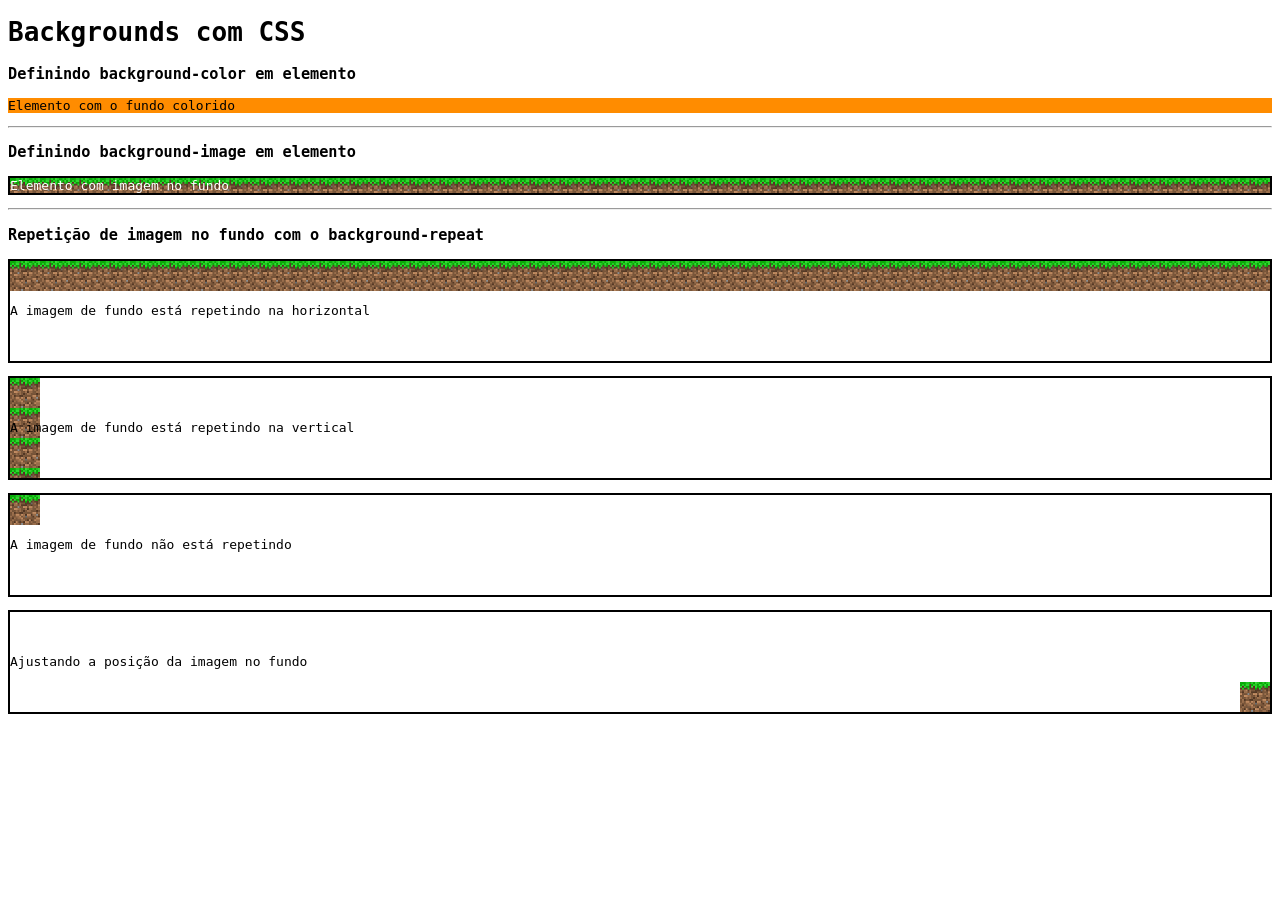
<file: AULA02/index.html>
<!DOCTYPE html>
<html lang="pt-br">
  <head>
    <meta charset="UTF-8">
    <meta name="viewport" content="width=device-width, initial-scale=1.0">

    <link rel="stylesheet" href="./css/style.css">

    <title>Conteúdo Aula02 - CSS</title>
  </head>
  <body>
    
    <h1>Backgrounds com CSS</h1>

    <h3>Definindo background-color em elemento</h3>

    <p class="ex1">Elemento com o fundo colorido</p>

    <hr>

    <h3>Definindo background-image em elemento</h3>

    <p class="ex2">Elemento com imagem no fundo</p>

    <hr>

    <h3>Repetição de imagem no fundo com o background-repeat</h3>

    <p class="ex3">A imagem de fundo está repetindo na horizontal</p>

    <p class="ex4">A imagem de fundo está repetindo na vertical</p>

    <p class="ex5">A imagem de fundo não está repetindo</p>

    <p class="ex6">Ajustando a posição da imagem no fundo</p>






  </body>
</html>
</file>
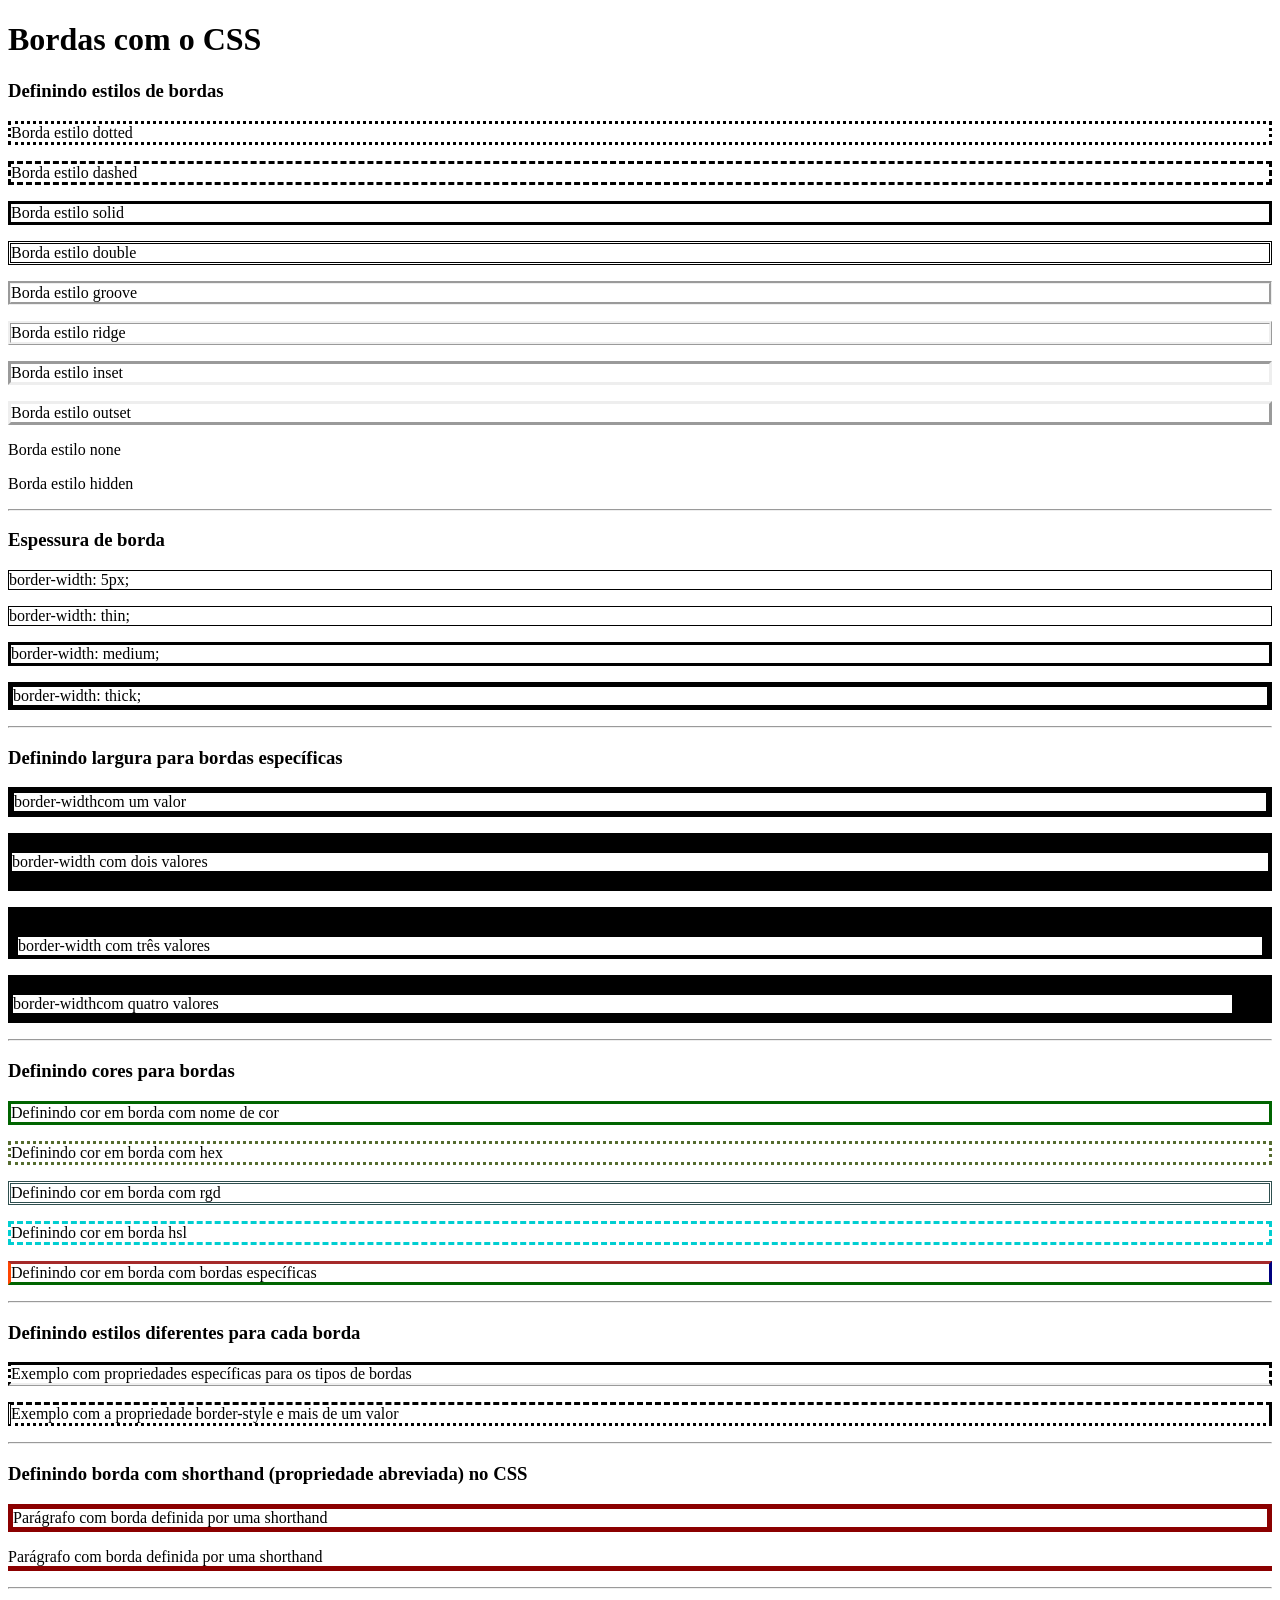
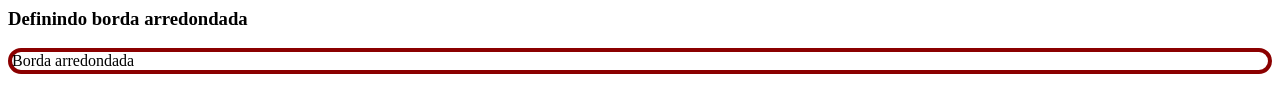
<file: AULA03/index.html>
<!DOCTYPE html>
<html lang="pt-br">
  <head>
    <meta charset="UTF-8">
    <meta name="viewport" content="width=device-width, initial-scale=1.0">

    <link rel="stylesheet" href="./css/style.css">

    <title>Conteúdo Aula03 - CSS</title>
  </head>
  <body>
    
    <h1>Bordas com o CSS</h1>

    <h3>Definindo estilos de bordas</h3>

    <p class="dotted">Borda estilo dotted</p>
    <p class="dashed">Borda estilo dashed</p>
    <p class="solid">Borda estilo solid</p>
    <p class="double">Borda estilo double</p>
    <p class="groove">Borda estilo groove</p>
    <p class="ridge">Borda estilo ridge</p>
    <p class="inset">Borda estilo inset</p>
    <p class="outset">Borda estilo outset</p>
    <p class="none">Borda estilo none</p>
    <p class="hidden">Borda estilo hidden</p>

    <hr>

    <h3>Espessura de borda</h3>

    <p class="p-5px">border-width: 5px;</p>
    <p class="p-thin">border-width: thin;</p>
    <p class="p-medium">border-width: medium;</p>
    <p class="p-thick">border-width: thick;</p>

    <hr>

    <h3>Definindo largura para bordas específicas</h3>

    <p class="p-1valor">border-widthcom um valor</p>
    <p class="p-2valores">border-width com dois valores</p>
    <p class="p-3valores">border-width com três valores</p>
    <p class="p-4valores">border-widthcom quatro valores</p>

    <hr>

    <h3>Definindo cores para bordas</h3>

    <p class="borda-cor1">Definindo cor em borda com nome de cor</p>
    <p class="borda-cor2">Definindo cor em borda com hex</p>
    <p class="borda-cor3">Definindo cor em borda com rgd</p>
    <p class="borda-cor4">Definindo cor em borda hsl</p>
    <p class="borda-cor5">Definindo cor em borda com bordas específicas</p>

    <hr>

    <h3>Definindo estilos diferentes para cada borda</h3>

    <p class="bordas-indiv1">Exemplo com propriedades específicas para os tipos de bordas</p>

    <p class="bordas-indiv2">Exemplo com a propriedade border-style e mais de um valor</p>

    <hr>

    <h3>Definindo borda com shorthand (propriedade abreviada) no CSS</h3>

    <p class="borda-abbr1">Parágrafo com borda definida por uma shorthand</p>

    <p class="borda-abbr2">Parágrafo com borda definida por uma shorthand</p>

    <hr>

    <h3>Definindo borda arredondada</h3>

    <p class="borda-arredondada">Borda arredondada</p>

    
  </body>
</html>
</file>
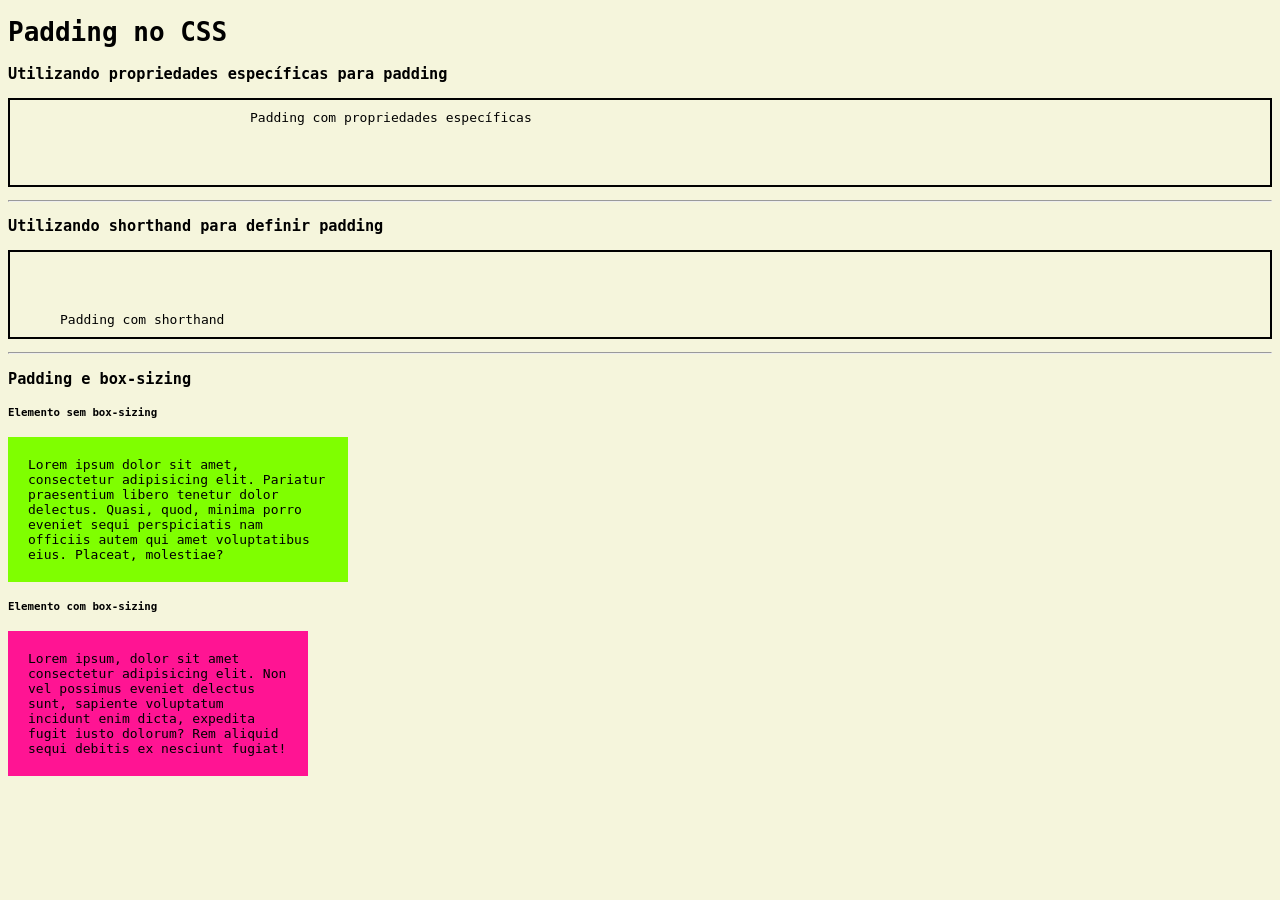
<file: AULA04/index.html>
<!DOCTYPE html>
<html lang="pt-br">
  <head>
    <meta charset="UTF-8">
    <meta name="viewport" content="width=device-width, initial-scale=1.0">

    <link rel="stylesheet" href="./css/style.css">

    <title>Conteúdo Aula04 - CSS</title>
  </head>
  <body>
    
    <h1>Padding no CSS</h1>

    <h3>Utilizando propriedades específicas para padding</h3>

    <p class="ex1">Padding com propriedades específicas</p>

    <hr>

    <h3>Utilizando shorthand para definir padding</h3>

    <p class="ex2">Padding com shorthand</p>

    <hr>

    <h3>Padding e box-sizing</h3>

    <h5>Elemento sem box-sizing</h5>
    <p class="ex3">Lorem ipsum dolor sit amet, consectetur adipisicing elit. Pariatur praesentium libero tenetur dolor delectus. Quasi, quod, minima porro eveniet sequi perspiciatis nam officiis autem qui amet voluptatibus eius. Placeat, molestiae?</p>

    <h5>Elemento com box-sizing</h5>
    <p class="ex3-2">Lorem ipsum, dolor sit amet consectetur adipisicing elit. Non vel possimus eveniet delectus sunt, sapiente voluptatum incidunt enim dicta, expedita fugit iusto dolorum? Rem aliquid sequi debitis ex nesciunt fugiat!</p>

  </body>
</html>
</file>
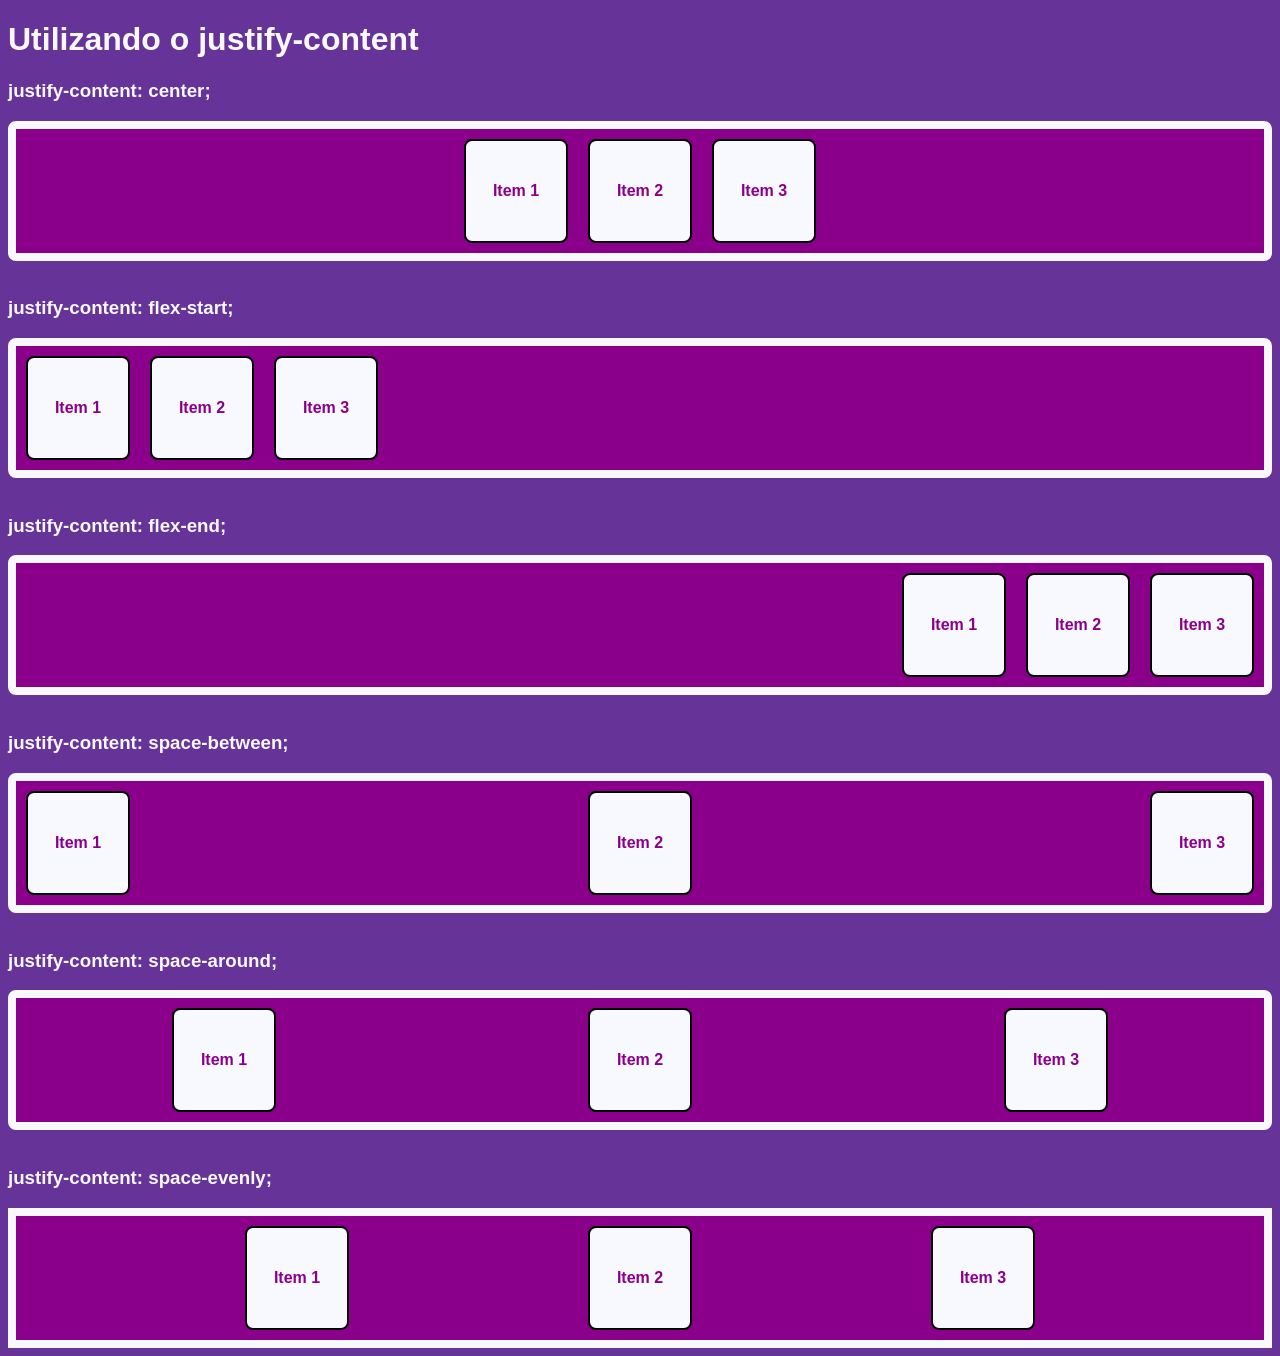
<file: AULA05/index.html>
<!DOCTYPE html>
<html lang="pt-br">
<head>
  <meta charset="UTF-8">
  <meta name="viewport" content="width=device-width, initial-scale=1.0">

  <link rel="stylesheet" href="./css/style.css">

  <title>Conteúdo Aula05 - CSS</title>
</head>
<body>
  
  <h1>Utilizando o justify-content</h1>

  <h3>justify-content: center;</h3>

  <div class="center">
    <div>Item 1</div>
    <div>Item 2</div>
    <div>Item 3</div>
  </div>

  <br>

  <h3>justify-content: flex-start;</h3>

  <div class="flex-start">
    <div>Item 1</div>
    <div>Item 2</div>
    <div>Item 3</div>
  </div>

  <br>

  <h3>justify-content: flex-end;</h3>

  <div class="flex-end">
    <div>Item 1</div>
    <div>Item 2</div>
    <div>Item 3</div>
  </div>

  <br>

  <h3>justify-content: space-between;</h3>

  <div class="space-between">
    <div>Item 1</div>
    <div>Item 2</div>
    <div>Item 3</div>
  </div>

  <br>

  <h3>justify-content: space-around;</h3>

  <div class="space-around">
    <div>Item 1</div>
    <div>Item 2</div>
    <div>Item 3</div>
  </div>

  <br>

  <h3>justify-content: space-evenly;</h3>

  <div class="space-evenly">
    <div>Item 1</div>
    <div>Item 2</div>
    <div>Item 3</div>
  </div>
  
</body>
</html>
</file>
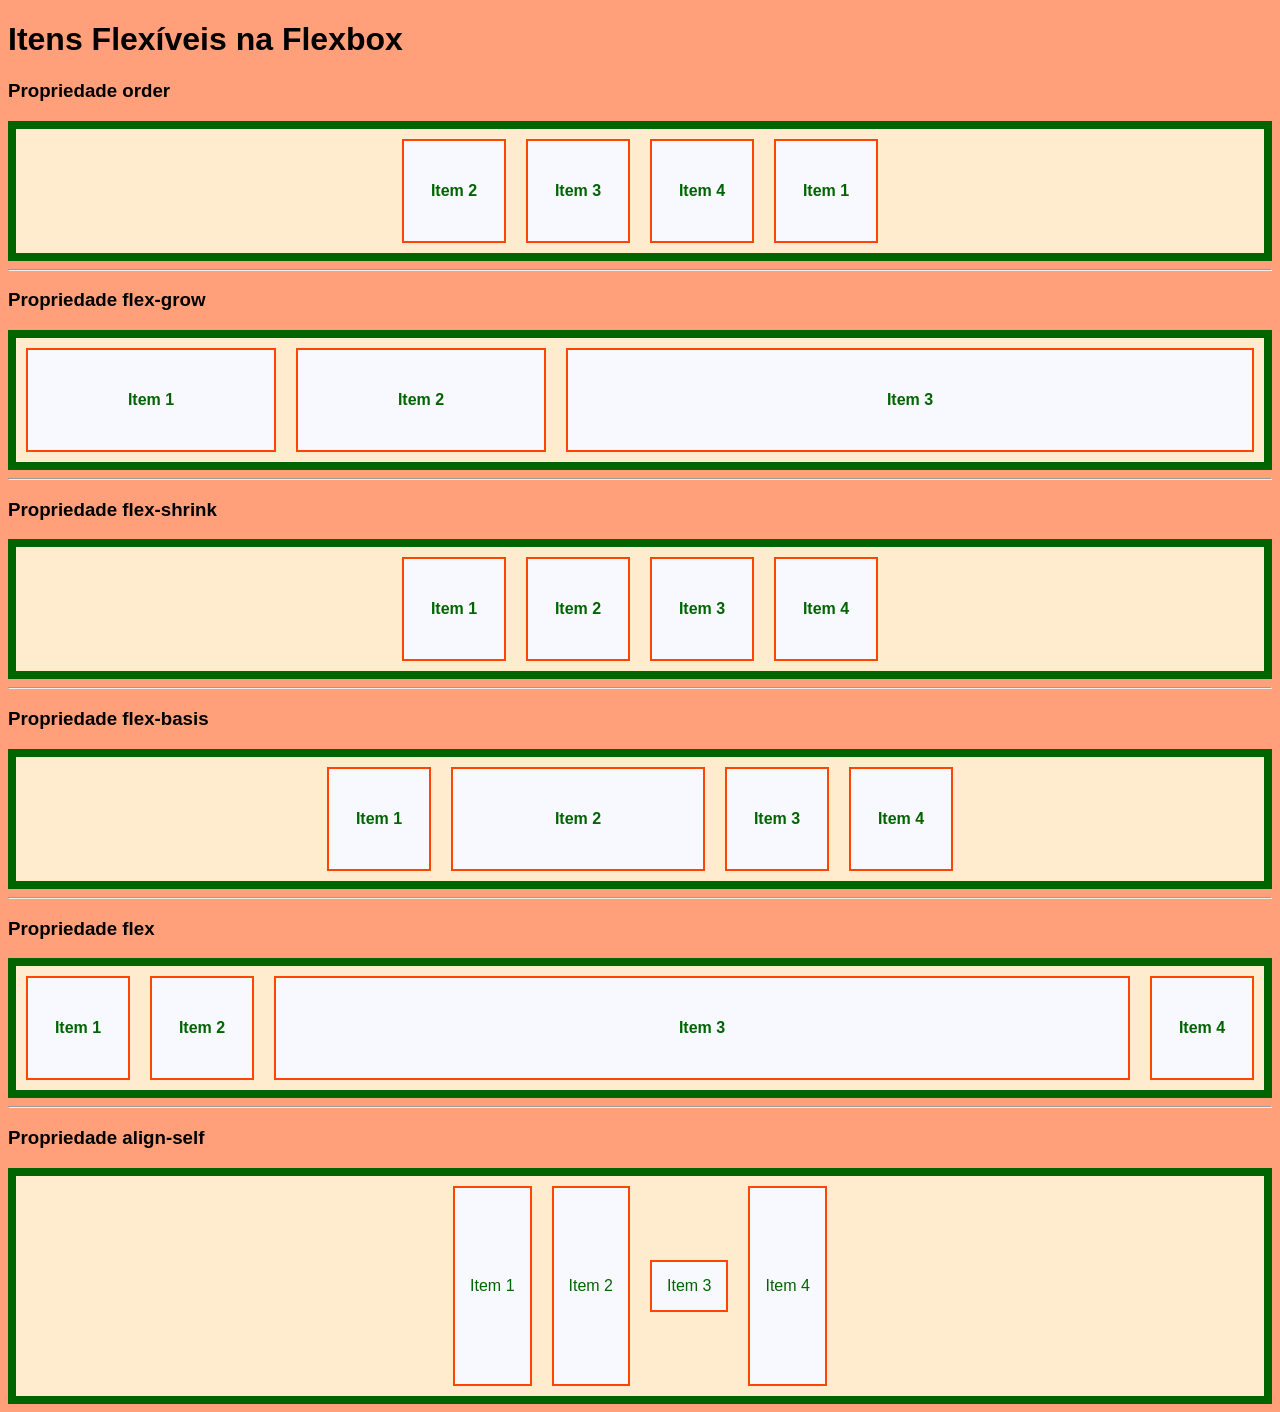
<file: AULA06/index.html>
<!DOCTYPE html>
<html lang="pt-br">
  <head>
    <meta charset="UTF-8">
    <meta name="viewport" content="width=device-width, initial-scale=1.0">

    <link rel="stylesheet" href="./css/style.css">

    <title>Conteúdo Aula05 - CSS</title>
  </head>
  <body>
    
    <h1>Itens Flexíveis na Flexbox</h1>

    <h3>Propriedade order</h3>

    <div class="order">
      <div style="order: 4;">Item 1</div>
      <div style="order: 1;">Item 2</div>
      <div style="order: 2;">Item 3</div>
      <div style="order: 3;">Item 4</div>
    </div>

    <hr>

    <h3>Propriedade flex-grow</h3>

    <div class="flex-grow">
      <div style="flex-grow: 1;">Item 1</div>
      <div style="flex-grow: 1;">Item 2</div>
      <div style="flex-grow: 4;">Item 3</div>
    </div>

    <hr>

    <h3>Propriedade flex-shrink</h3>

    <div class="flex-shrink">
      <div>Item 1</div>
      <div style="flex-shrink: 4;">Item 2</div>
      <div>Item 3</div>
      <div>Item 4</div>
    </div>

    <hr>

    <h3>Propriedade flex-basis</h3>

    <div class="flex-basis">
      <div>Item 1</div>
      <div style="flex-basis: 250px;">Item 2</div>
      <div>Item 3</div>
      <div>Item 4</div>
    </div>

    <hr>

    <h3>Propriedade flex</h3>

    <div class="flex">
      <div>Item 1</div>
      <div>Item 2</div>
      <div style="flex: 1 0 150px;">Item 3</div>
      <div>Item 4</div>
    </div>

    <hr>

    <h3>Propriedade align-self</h3>

    <div class="align-self">
      <div>Item 1</div>
      <div>Item 2</div>
      <div id="as-item3">Item 3</div>
      <div>Item 4</div>
    </div>




  </body>
</html>
</file>
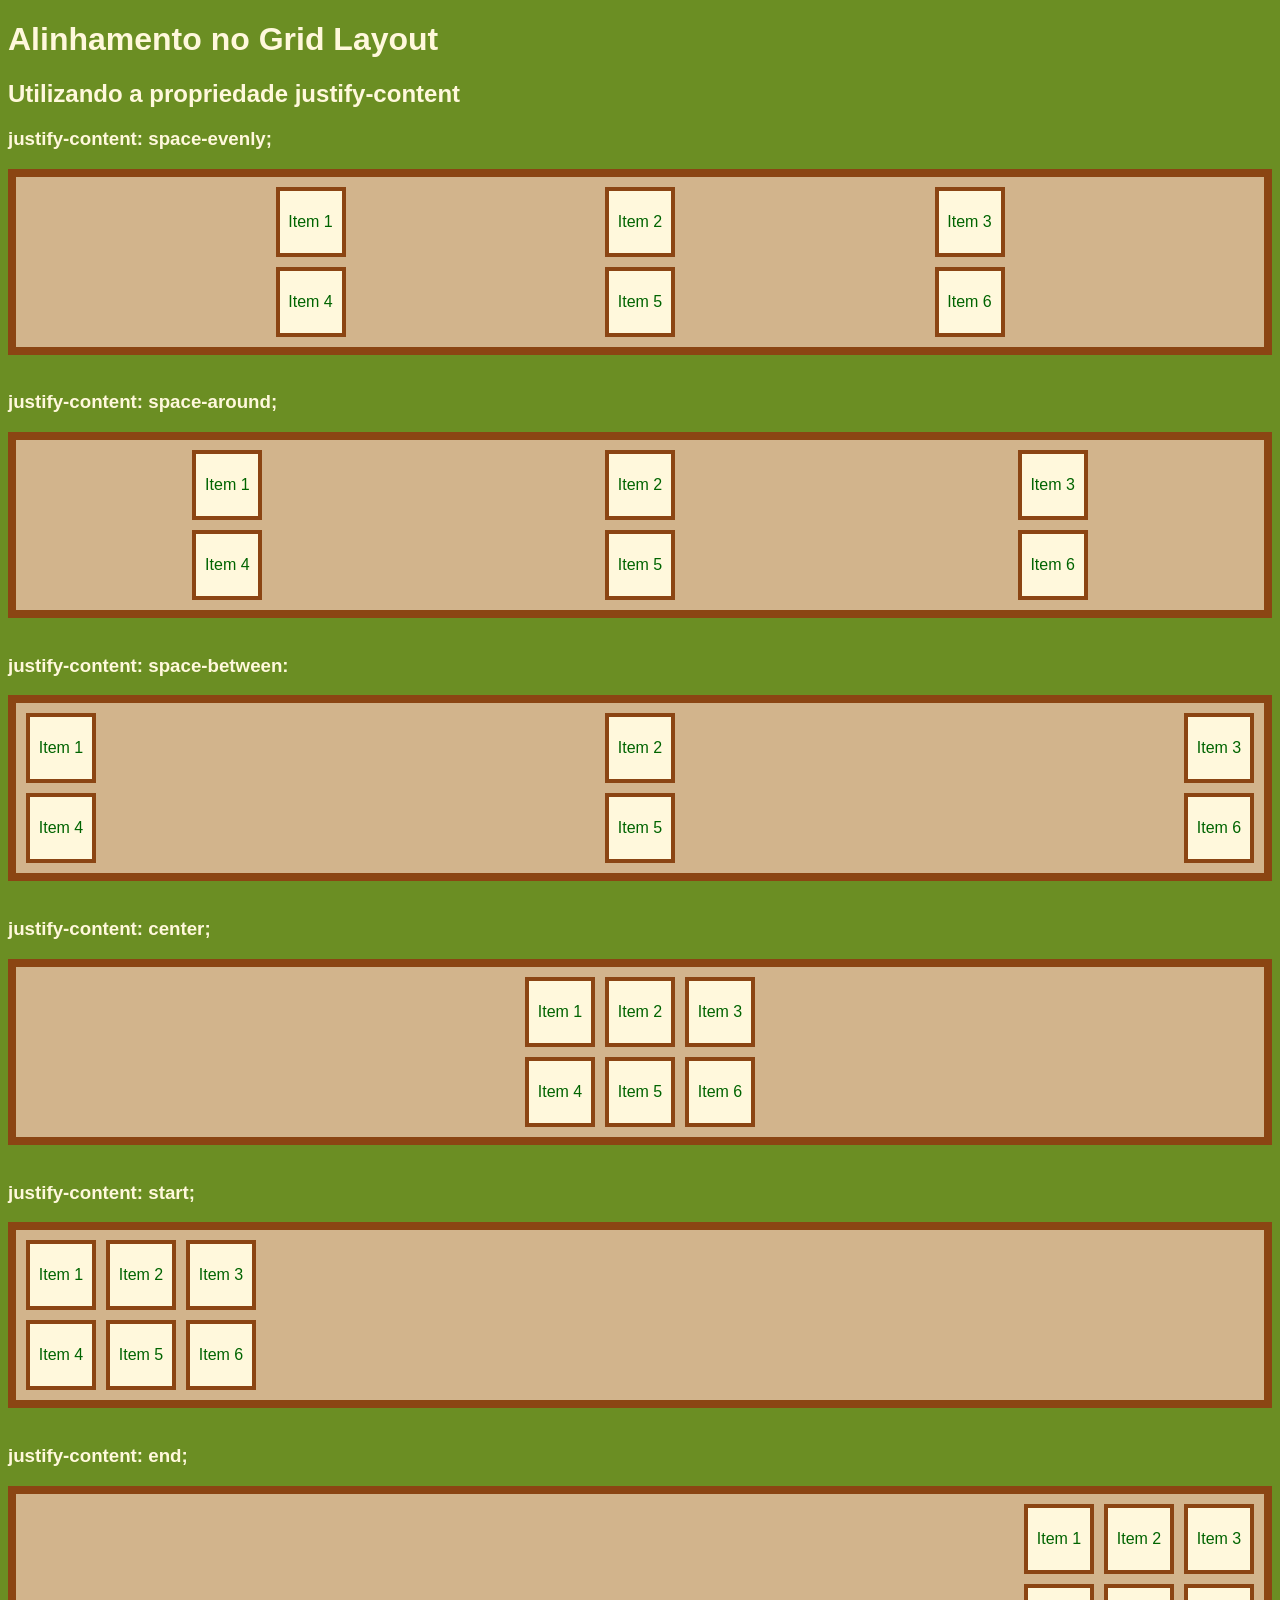
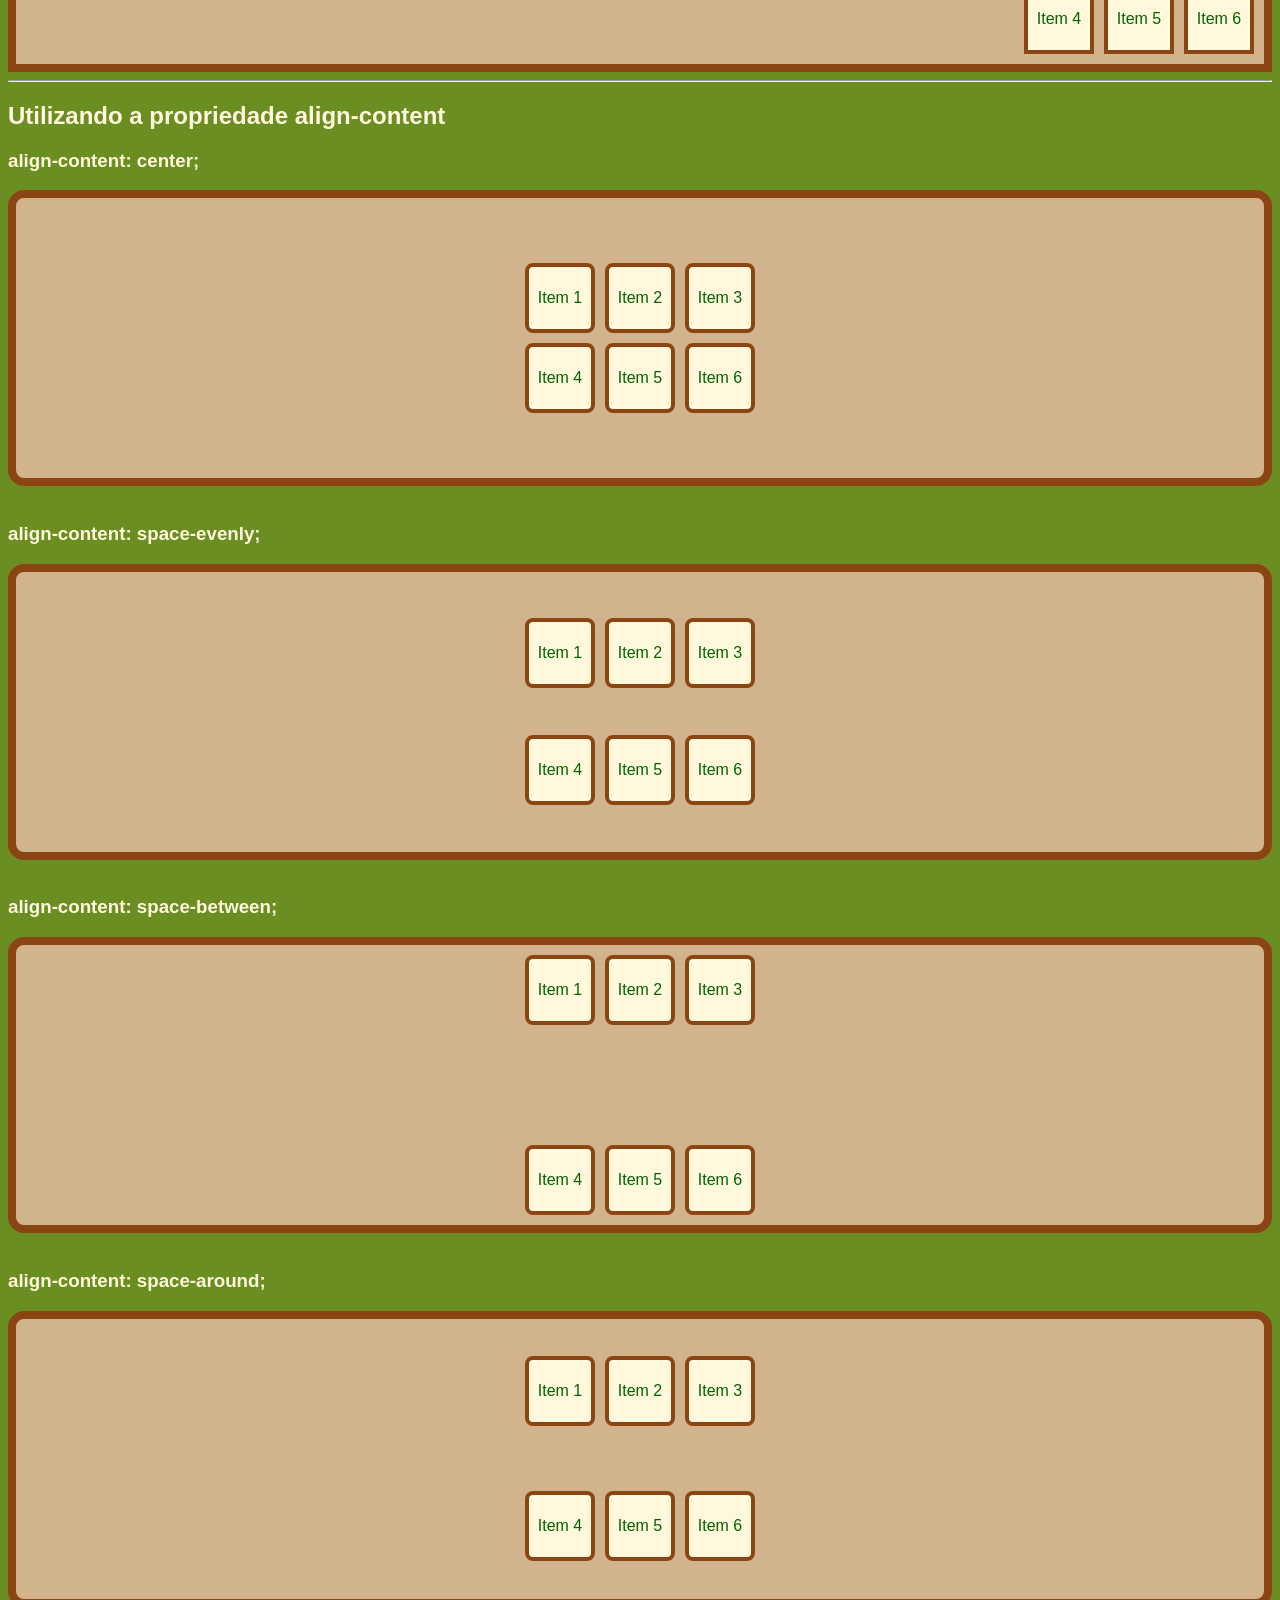
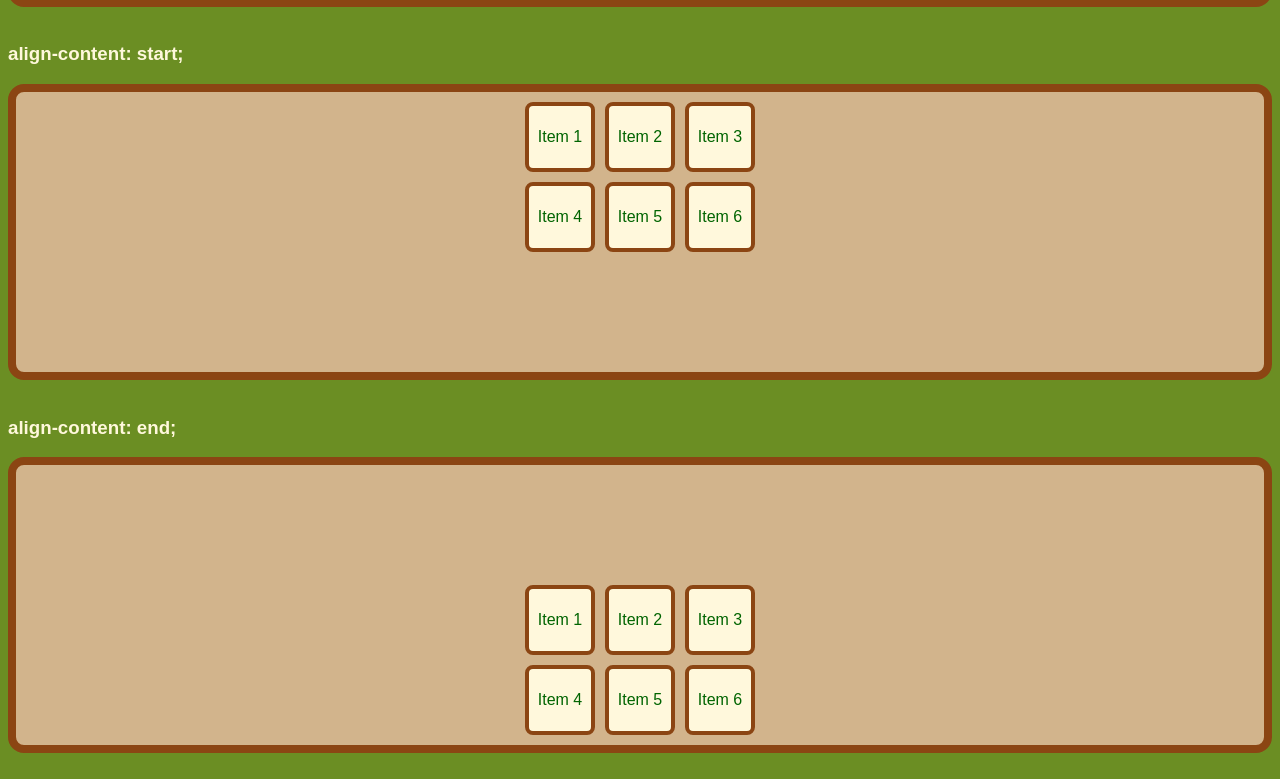
<file: AULA07/index.html>
<!DOCTYPE html>
<html lang="pt-br">
  <head>
    <meta charset="UTF-8">
    <meta name="viewport" content="width=device-width, initial-scale=1.0">

    <link rel="stylesheet" href="./css/style.css">

    <title>Conteúdo Aula07 - CSS</title>
  </head>
  <body>
    
    <h1>Alinhamento no Grid Layout</h1>

    <h2>Utilizando a propriedade justify-content</h2>

    <h3>justify-content: space-evenly;</h3>

    <div class="ex1">
      <div>Item 1</div>
      <div>Item 2</div>
      <div>Item 3</div>
      <div>Item 4</div>
      <div>Item 5</div>
      <div>Item 6</div>
    </div>

    <br>

    <h3>justify-content: space-around;</h3>

    <div class="ex2">
      <div>Item 1</div>
      <div>Item 2</div>
      <div>Item 3</div>
      <div>Item 4</div>
      <div>Item 5</div>
      <div>Item 6</div>
    </div>

    <br>

    <h3>justify-content: space-between:</h3>

    <div class="ex3">
      <div>Item 1</div>
      <div>Item 2</div>
      <div>Item 3</div>
      <div>Item 4</div>
      <div>Item 5</div>
      <div>Item 6</div>
    </div>

    <br>

    <h3>justify-content: center;</h3>

    <div class="ex4">
      <div>Item 1</div>
      <div>Item 2</div>
      <div>Item 3</div>
      <div>Item 4</div>
      <div>Item 5</div>
      <div>Item 6</div>
    </div>

    <br>

    <h3>justify-content: start;</h3>

    <div class="ex5">
      <div>Item 1</div>
      <div>Item 2</div>
      <div>Item 3</div>
      <div>Item 4</div>
      <div>Item 5</div>
      <div>Item 6</div>
    </div>

    <br>

    <h3>justify-content: end;</h3>

    <div class="ex6">
      <div>Item 1</div>
      <div>Item 2</div>
      <div>Item 3</div>
      <div>Item 4</div>
      <div>Item 5</div>
      <div>Item 6</div>
    </div>

    <hr>

    <h2>Utilizando a propriedade align-content</h2>

    <h3>align-content: center;</h3>

    <div class="ex7">
      <div>Item 1</div>
      <div>Item 2</div>
      <div>Item 3</div>
      <div>Item 4</div>
      <div>Item 5</div>
      <div>Item 6</div>
    </div>

    <br>

    <h3>align-content: space-evenly;</h3>

    <div class="ex8">
      <div>Item 1</div>
      <div>Item 2</div>
      <div>Item 3</div>
      <div>Item 4</div>
      <div>Item 5</div>
      <div>Item 6</div>
    </div>

    <br>

    <h3>align-content: space-between;</h3>

    <div class="ex9">
      <div>Item 1</div>
      <div>Item 2</div>
      <div>Item 3</div>
      <div>Item 4</div>
      <div>Item 5</div>
      <div>Item 6</div>
    </div>

    <br>

    <h3>align-content: space-around;</h3>

    <div class="ex10">
      <div>Item 1</div>
      <div>Item 2</div>
      <div>Item 3</div>
      <div>Item 4</div>
      <div>Item 5</div>
      <div>Item 6</div>
    </div>

    <br>

    <h3>align-content: start;</h3>

    <div class="ex11">
      <div>Item 1</div>
      <div>Item 2</div>
      <div>Item 3</div>
      <div>Item 4</div>
      <div>Item 5</div>
      <div>Item 6</div>
    </div>

    <br>

    <h3>align-content: end;</h3>

    <div class="ex12">
      <div>Item 1</div>
      <div>Item 2</div>
      <div>Item 3</div>
      <div>Item 4</div>
      <div>Item 5</div>
      <div>Item 6</div>
    </div>

    <br>




  </body>
</html>
</file>
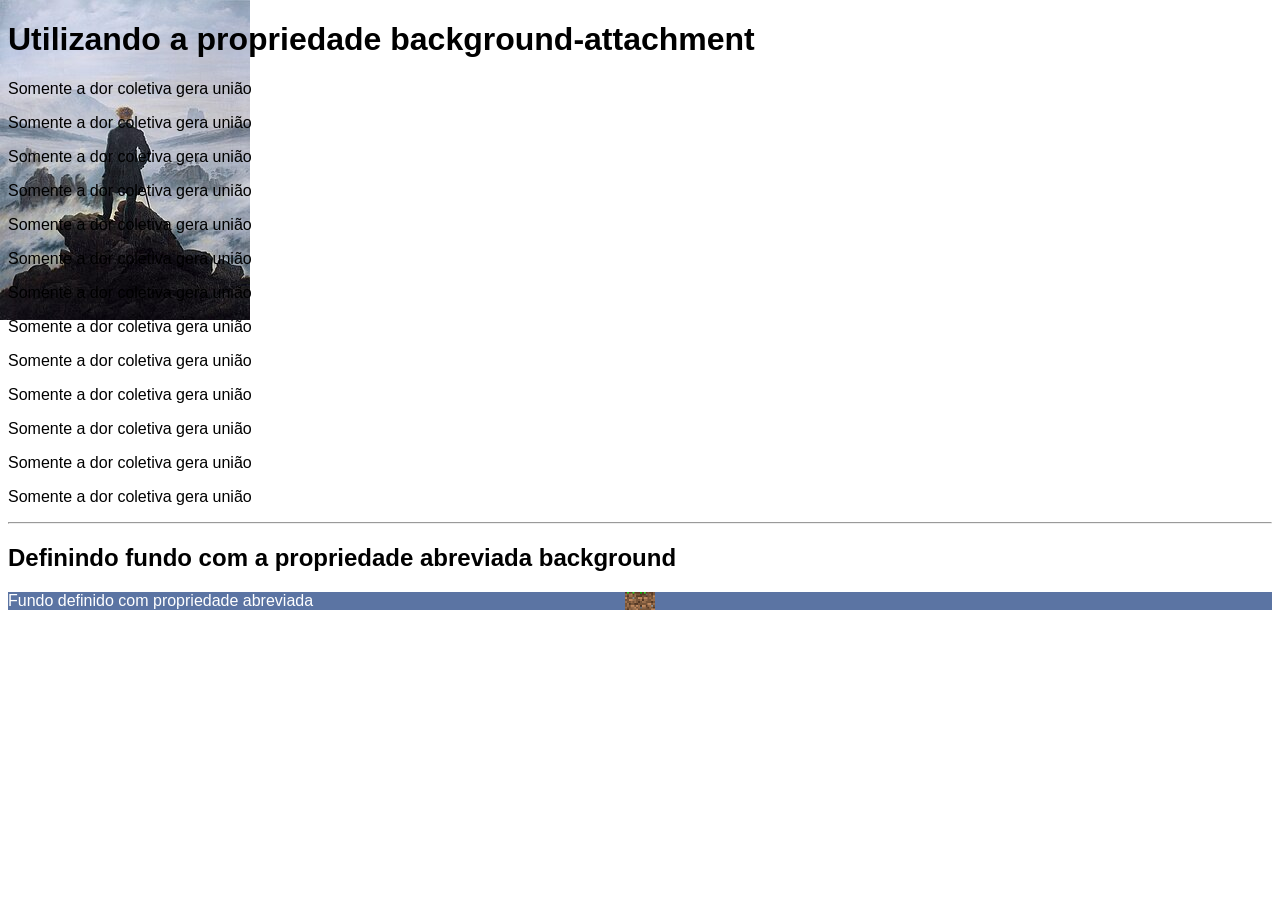
<file: AULA02/index02.html>
<!DOCTYPE html>
<html lang="pt-br">
  <head>
    <meta charset="UTF-8">
    <meta name="viewport" content="width=device-width, initial-scale=1.0">

    <link rel="stylesheet" href="./css/style02.css">

    <title>Conteúdo Aula02 - CSS</title>
  </head>
  <body>
    
    <h1>Utilizando a propriedade background-attachment</h1>

    <p>Somente a dor coletiva gera união</p>
    <p>Somente a dor coletiva gera união</p>
    <p>Somente a dor coletiva gera união</p>
    <p>Somente a dor coletiva gera união</p>
    <p>Somente a dor coletiva gera união</p>
    <p>Somente a dor coletiva gera união</p>
    <p>Somente a dor coletiva gera união</p>
    <p>Somente a dor coletiva gera união</p>
    <p>Somente a dor coletiva gera união</p>
    <p>Somente a dor coletiva gera união</p>
    <p>Somente a dor coletiva gera união</p>
    <p>Somente a dor coletiva gera união</p>
    <p>Somente a dor coletiva gera união</p>

    <hr>

    <h2>Definindo fundo com a propriedade abreviada background</h2>

    <p class="ex2">Fundo definido com propriedade abreviada</p>
   

  </body>
</html>
</file>
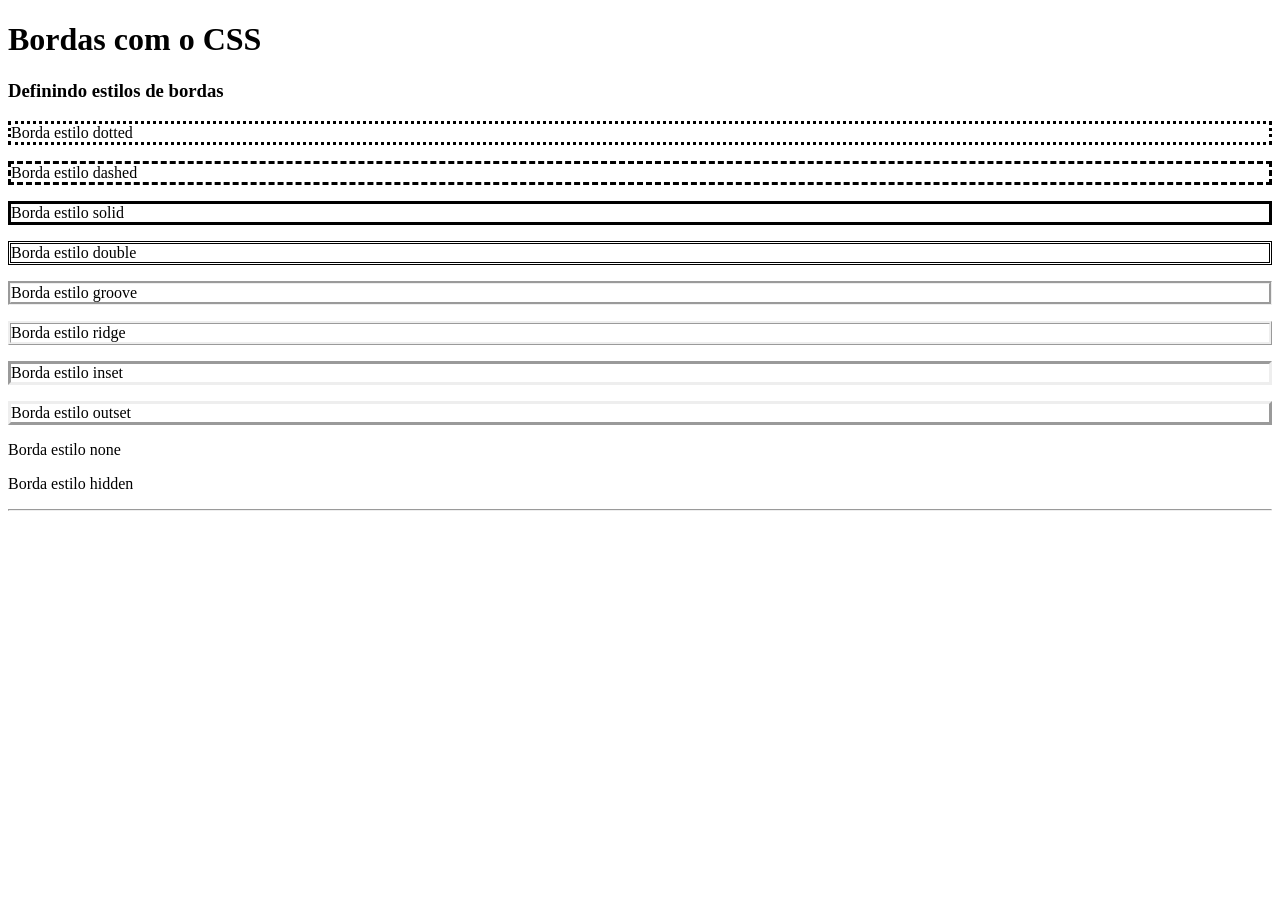
<file: AULA02/index03.html>
<!DOCTYPE html>
<html lang="pt-br">
  <head>
    <meta charset="UTF-8">
    <meta name="viewport" content="width=device-width, initial-scale=1.0">

    <link rel="stylesheet" href="./css/style03.css">

    <title>Conteúdo Aula02 - CSS</title>
  </head>
  <body>
    
    <h1>Bordas com o CSS</h1>

    <h3>Definindo estilos de bordas</h3>

    <p class="dotted">Borda estilo dotted</p>
    <p class="dashed">Borda estilo dashed</p>
    <p class="solid">Borda estilo solid</p>
    <p class="double">Borda estilo double</p>
    <p class="groove">Borda estilo groove</p>
    <p class="ridge">Borda estilo ridge</p>
    <p class="inset">Borda estilo inset</p>
    <p class="outset">Borda estilo outset</p>
    <p class="none">Borda estilo none</p>
    <p class="hidden">Borda estilo hidden</p>

    <hr>

  </body>
</html>
</file>
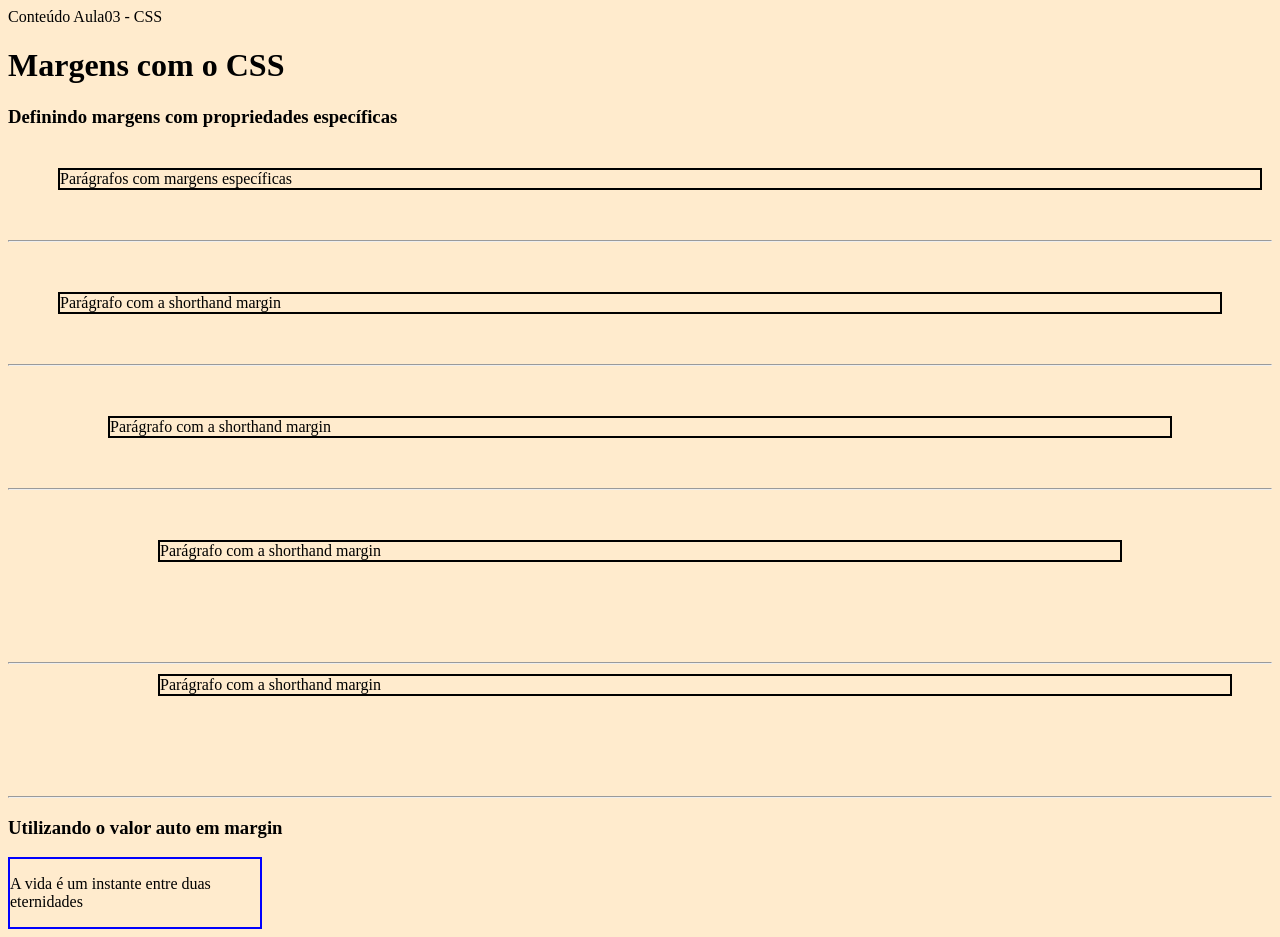
<file: AULA03/index02.html>
<!DOCTYPE html>
<html lang="en">
<head>
    <meta charset="UTF-8">
    <meta name="viewport" content="width=device-width, initial-scale=1.0">

        <link rel="stylesheet" href="./css/style02.css"

    <title>Conteúdo Aula03 - CSS</title>
</head>
<body>
    
    <h1>Margens com o CSS</h1>

    <h3>Definindo margens com propriedades específicas</h3>

    <p class="ex1">Parágrafos com margens específicas</p>

    <hr>

    <p class="ex2-1">Parágrafo com a shorthand margin</p>

    <hr>

    <p class="ex2-2">Parágrafo com a shorthand margin</p>

    <hr>
    <p class="ex2-3">Parágrafo com a shorthand margin</p>

    <hr>

    <p class="ex2-4">Parágrafo com a shorthand margin</p>

    <hr>

    <h3>Utilizando o valor auto em margin</h3>

    <div class="ex3">
        <p>A vida é um instante entre duas eternidades </p>
    </div>

</body>
</html>
</file>
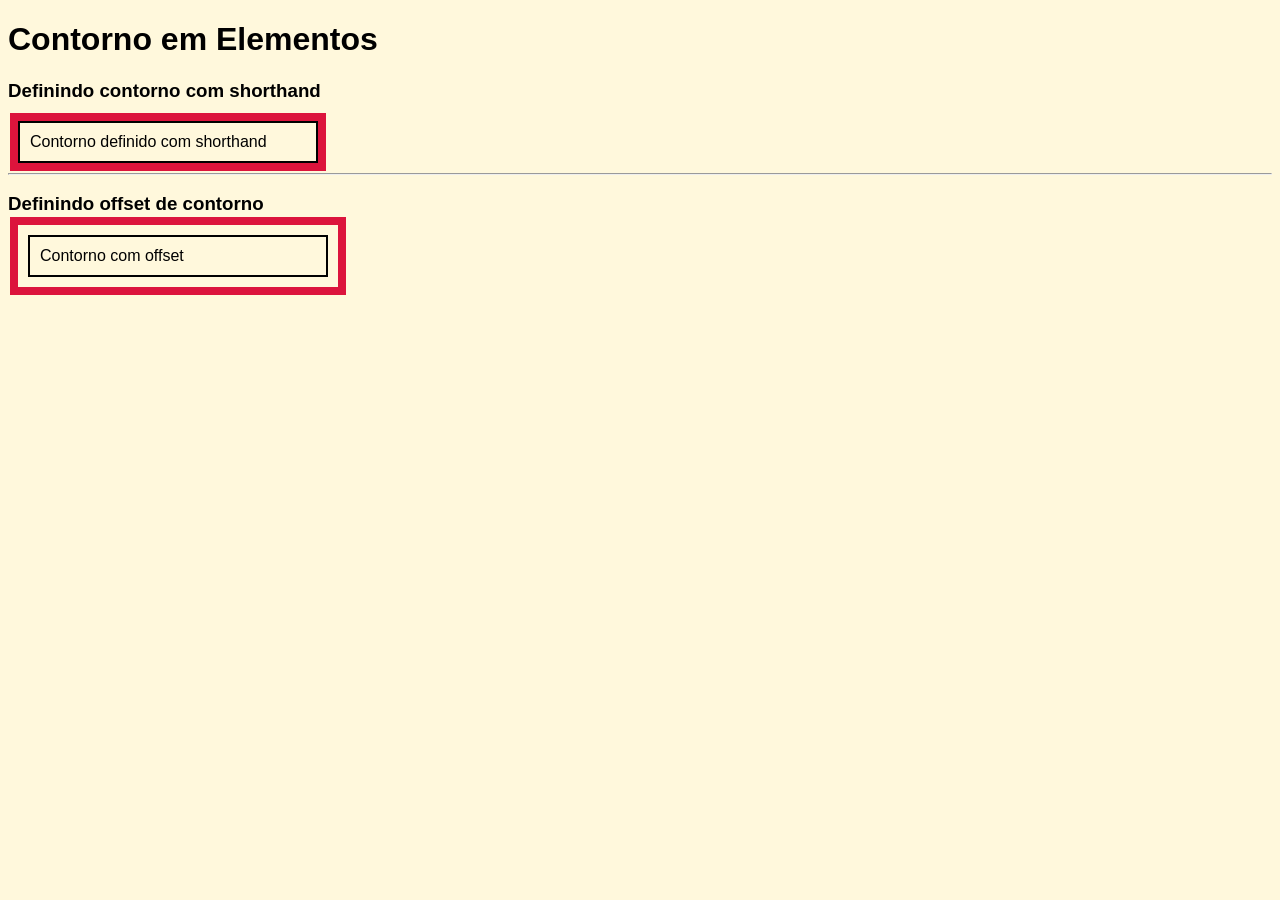
<file: AULA04/index02.html>
<!DOCTYPE html>
<html lang="pt-br">
  <head>
    <meta charset="UTF-8">
    <meta name="viewport" content="width=device-width, initial-scale=1.0">

    <link rel="stylesheet" href="./css/style02.css">

    <title>Conteúdo Aula04 - CSS</title>
  </head>
  <body>

    <h1>Contorno em Elementos</h1>

    <h3>Definindo contorno com shorthand</h3>

    <p class="ex1">Contorno definido com shorthand</p>

    <hr>

    <h3>Definindo offset de contorno</h3>

    <p class="ex2">Contorno com offset</p>

  </body>
</html>
</file>
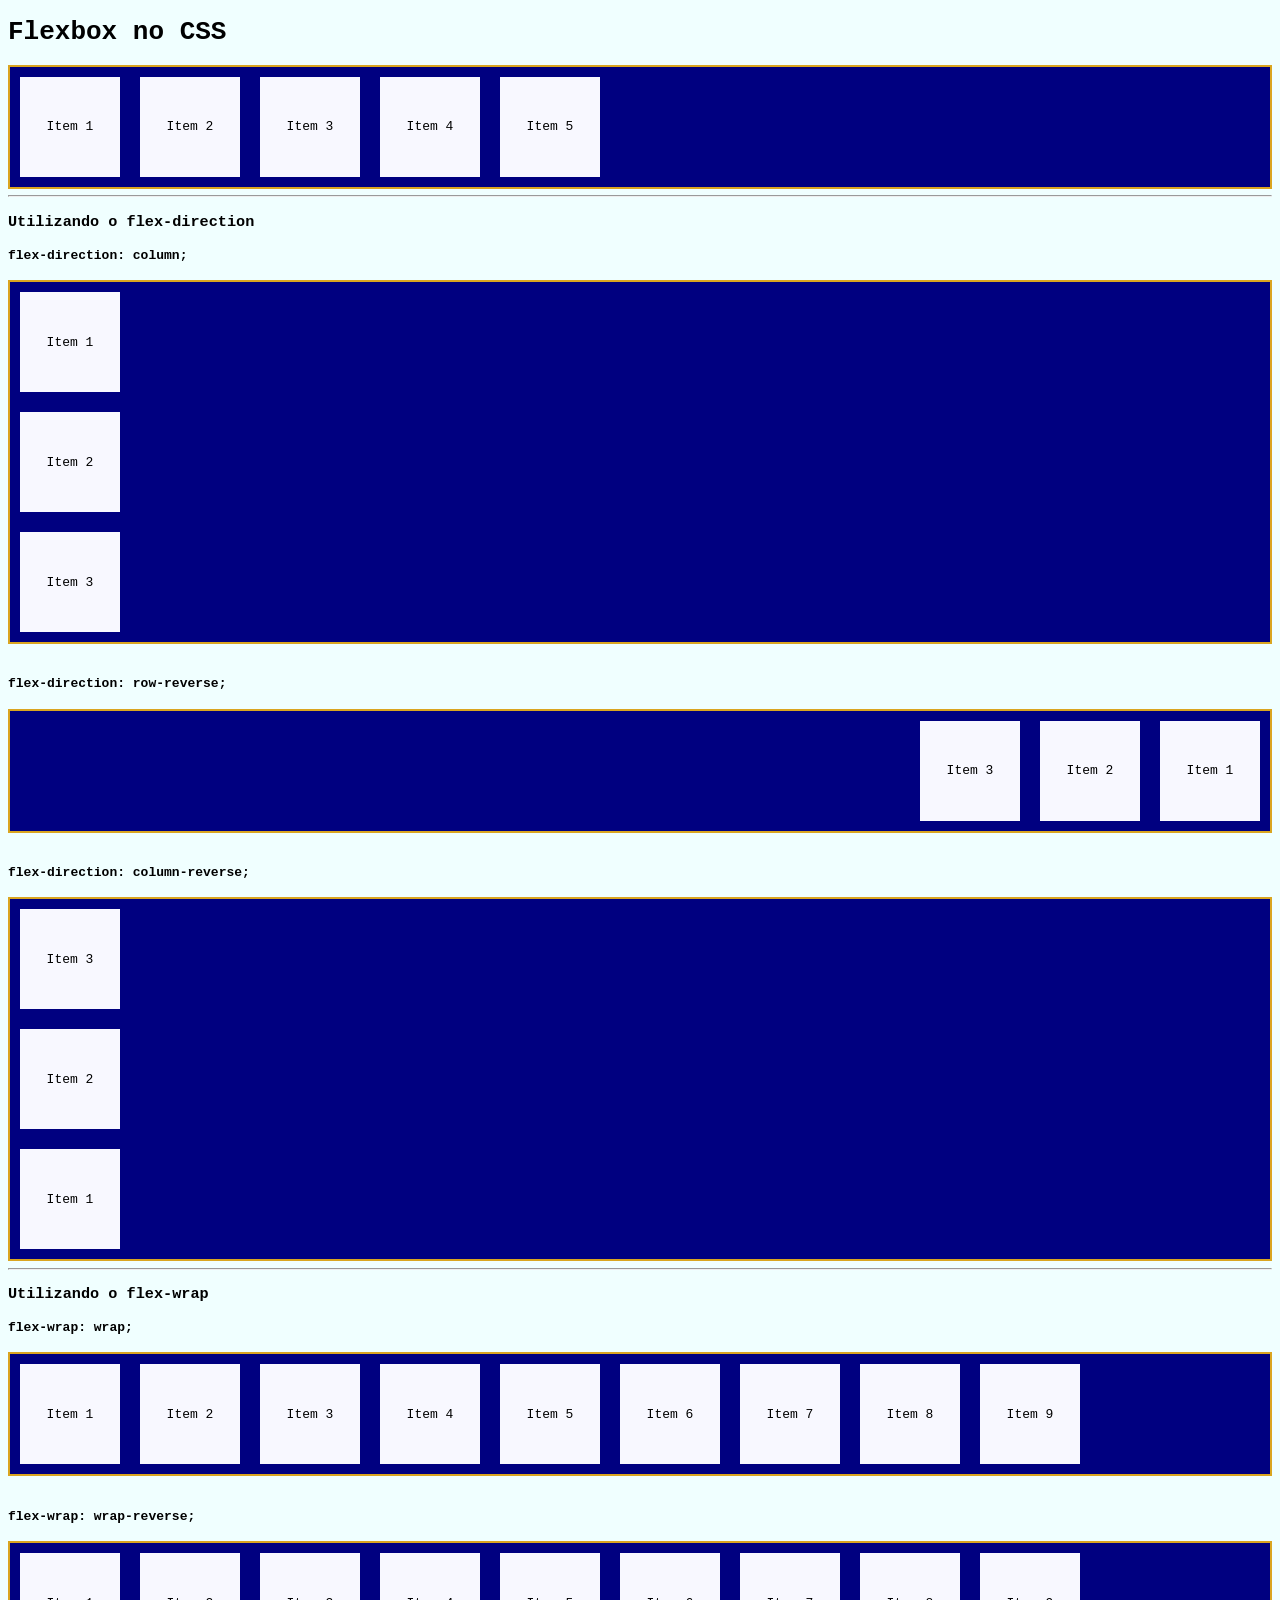
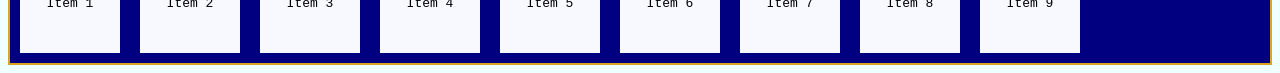
<file: AULA04/index03.html>
<!DOCTYPE html>
<html lang="pt-br">
  <head>
    <meta charset="UTF-8">
    <meta name="viewport" content="width=device-width, initial-scale=1.0">

    <link rel="stylesheet" href="./css/style03.css">

    <title>Conteúdo Aula04 - CSS</title>
  </head>
  <body>
    
    <h1>Flexbox no CSS</h1>

    <div class="ex1">
      <div>Item 1</div>
      <div>Item 2</div>
      <div>Item 3</div>
      <div>Item 4</div>
      <div>Item 5</div>
    </div>

    <hr>

    <h3>Utilizando o flex-direction</h3>

    <h4>flex-direction: column;</h4>

    <div class="column">
      <div>Item 1</div>
      <div>Item 2</div>
      <div>Item 3</div>
    </div>

    <br>

    <h4>flex-direction: row-reverse;</h4>

    <div class="row-reverse">
      <div>Item 1</div>
      <div>Item 2</div>
      <div>Item 3</div>
    </div>

    <br>

    <h4>flex-direction: column-reverse;</h4>

    <div class="column-reverse">
      <div>Item 1</div>
      <div>Item 2</div>
      <div>Item 3</div>
    </div>

    <hr>

    <h3>Utilizando o flex-wrap</h3>

    <h4>flex-wrap: wrap;</h4>

    <div class="wrap">
      <div>Item 1</div>
      <div>Item 2</div>
      <div>Item 3</div>
      <div>Item 4</div>
      <div>Item 5</div>
      <div>Item 6</div>
      <div>Item 7</div>
      <div>Item 8</div>
      <div>Item 9</div>
    </div>

    <br>

    <h4>flex-wrap: wrap-reverse;</h4>

    <div class="wrap-reverse">
      <div>Item 1</div>
      <div>Item 2</div>
      <div>Item 3</div>
      <div>Item 4</div>
      <div>Item 5</div>
      <div>Item 6</div>
      <div>Item 7</div>
      <div>Item 8</div>
      <div>Item 9</div>
    </div>

  </body>
</html>
</file>
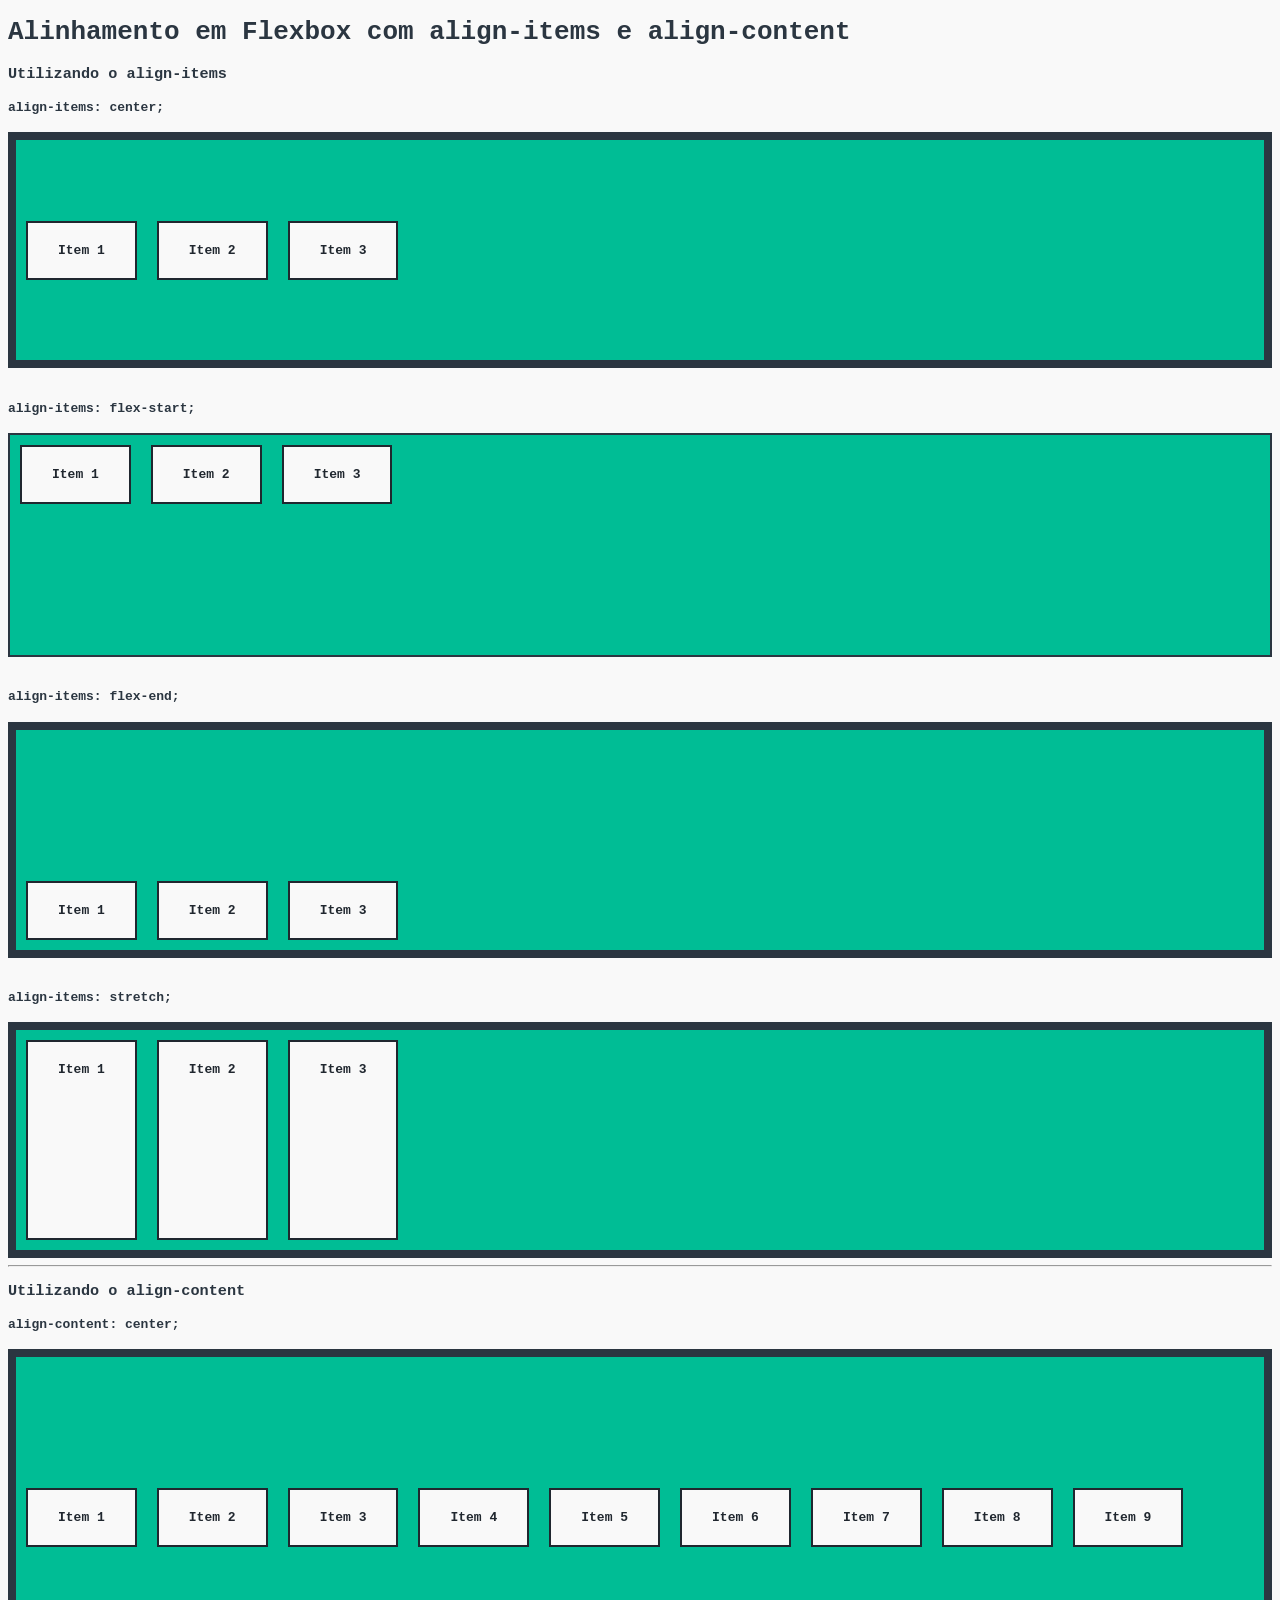
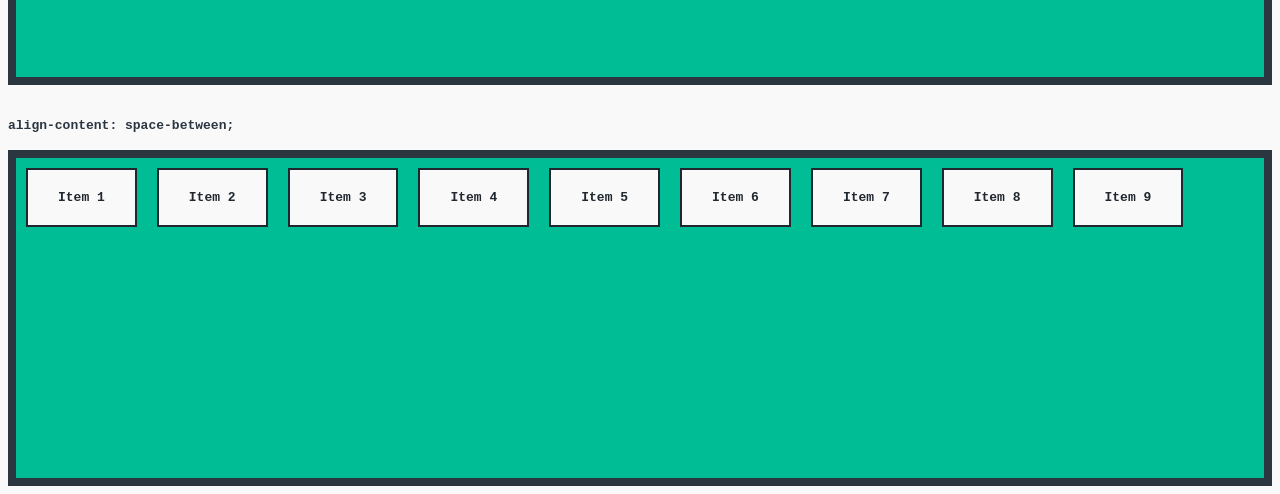
<file: AULA05/index02.html>
<!DOCTYPE html>
<html lang="pt-br">
  <head>
    <meta charset="UTF-8">
    <meta name="viewport" content="width=device-width, initial-scale=1.0">
    
    <link rel="stylesheet" href="./css/style02.css">  
    
    <title>Conteúdo Aula05 - CSS</title>
  </head>
  <body>
    
    <h1>Alinhamento em Flexbox com align-items e align-content</h1>

    <h3>Utilizando o align-items</h3>

    <h4>align-items: center;</h4>

    <div class="center-1">
      <div>Item 1</div>
      <div>Item 2</div>
      <div>Item 3</div>
    </div>

    <br>

    <h4>align-items: flex-start;</h4>

    <div class="flex-start-1">
      <div>Item 1</div>
      <div>Item 2</div>
      <div>Item 3</div>
    </div>

    <br>

    <h4>align-items: flex-end;</h4>

    <div class="flex-end-1">
      <div>Item 1</div>
      <div>Item 2</div>
      <div>Item 3</div>
    </div>

    <br>

    <h4>align-items: stretch;</h4>

    <div class="stretch-1">
      <div>Item 1</div>
      <div>Item 2</div>
      <div>Item 3</div>
    </div>

    <hr>

    <h3>Utilizando o align-content</h3>

    <h4>align-content: center;</h4>

    <div class="center-2">
      <div>Item 1</div>
      <div>Item 2</div>
      <div>Item 3</div>
      <div>Item 4</div>
      <div>Item 5</div>
      <div>Item 6</div>
      <div>Item 7</div>
      <div>Item 8</div>
      <div>Item 9</div>
    </div>

    <br>

    <h4>align-content: space-between;</h4>

    <div class="space-between-2">
      <div>Item 1</div>
      <div>Item 2</div>
      <div>Item 3</div>
      <div>Item 4</div>
      <div>Item 5</div>
      <div>Item 6</div>
      <div>Item 7</div>
      <div>Item 8</div>
      <div>Item 9</div>
    </div>

  </body>
</html>
</file>
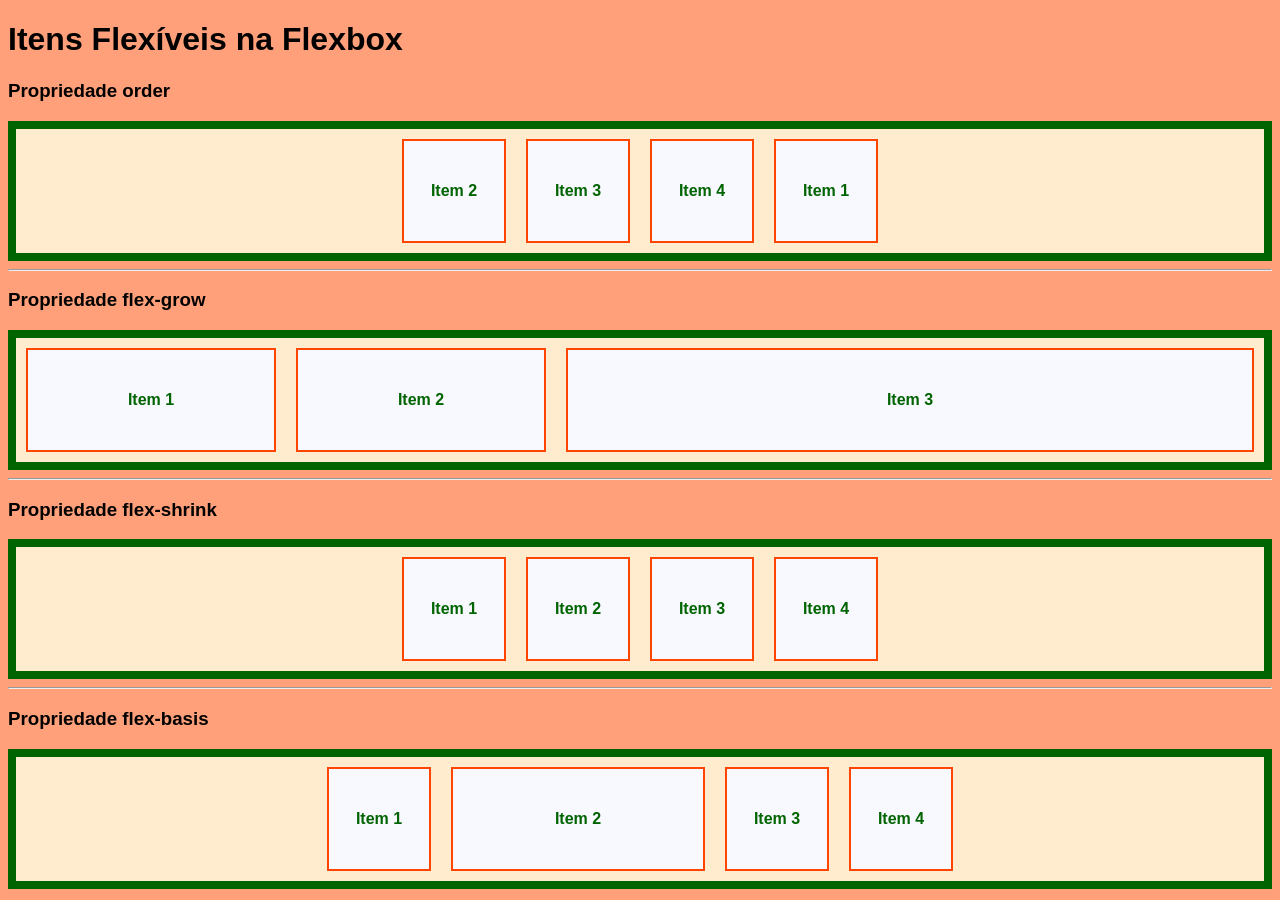
<file: AULA05/index03.html>
<!DOCTYPE html>
<html lang="pt-br">
  <head>
    <meta charset="UTF-8">
    <meta name="viewport" content="width=device-width, initial-scale=1.0">

    <link rel="stylesheet" href="./css/style03.css">

    <title>Conteúdo Aula05 - CSS</title>
  </head>
  <body>
    
    <h1>Itens Flexíveis na Flexbox</h1>

    <h3>Propriedade order</h3>

    <div class="order">
      <div style="order: 4;">Item 1</div>
      <div style="order: 1;">Item 2</div>
      <div style="order: 2;">Item 3</div>
      <div style="order: 3;">Item 4</div>
    </div>

    <hr>

    <h3>Propriedade flex-grow</h3>

    <div class="flex-grow">
      <div style="flex-grow: 1;">Item 1</div>
      <div style="flex-grow: 1;">Item 2</div>
      <div style="flex-grow: 4;">Item 3</div>
    </div>

    <hr>

    <h3>Propriedade flex-shrink</h3>

    <div class="flex-shrink">
      <div>Item 1</div>
      <div style="flex-shrink: 4;">Item 2</div>
      <div>Item 3</div>
      <div>Item 4</div>
    </div>

    <hr>

    <h3>Propriedade flex-basis</h3>

    <div class="flex-basis">
      <div>Item 1</div>
      <div style="flex-basis: 250px;">Item 2</div>
      <div>Item 3</div>
      <div>Item 4</div>
    </div>

  </body>
</html>
</file>
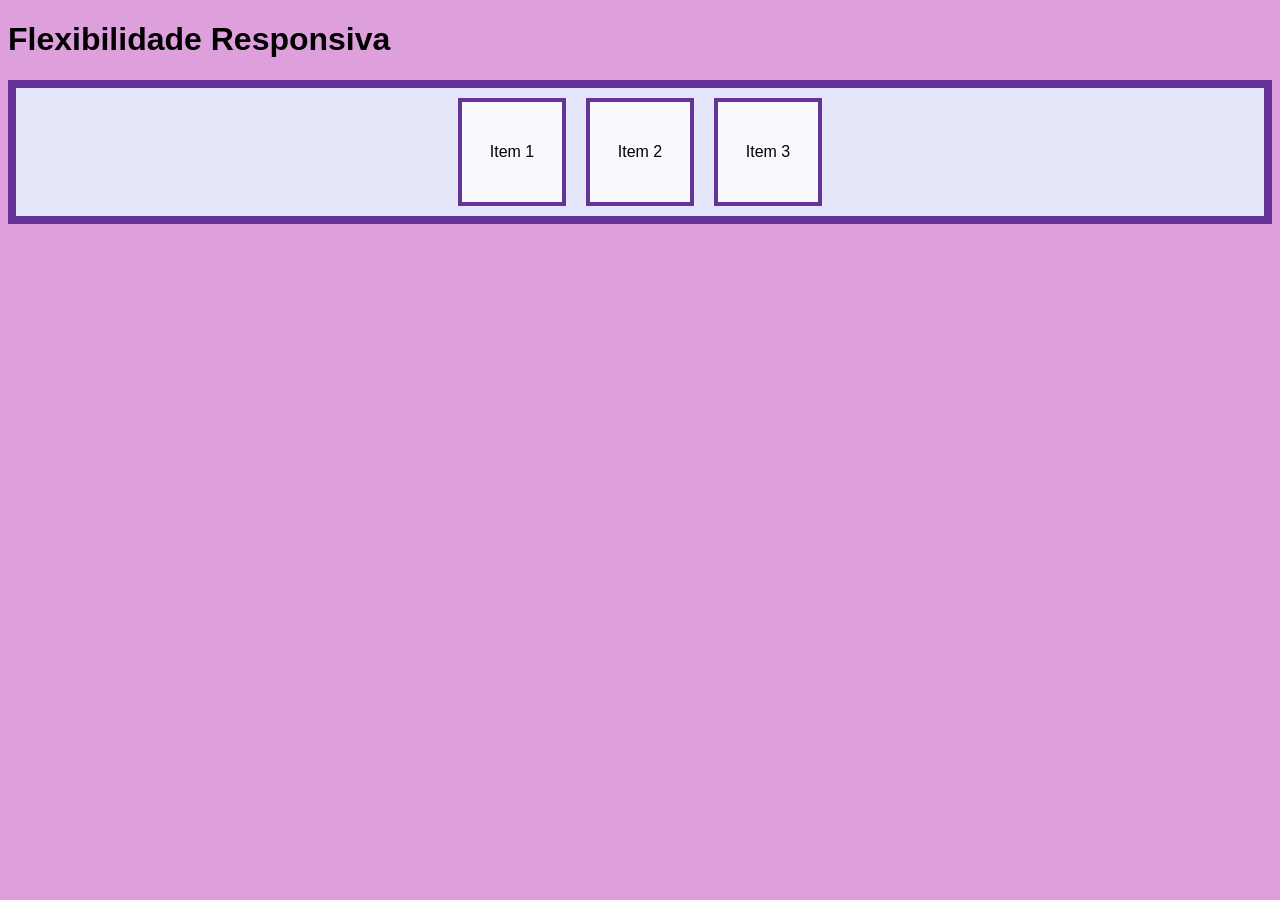
<file: AULA06/index02.html>
<!DOCTYPE html>
<html lang="pt-br">
  <head>
    <meta charset="UTF-8">
    <meta name="viewport" content="width=device-width, initial-scale=1.0">

    <link rel="stylesheet" href="./css/style02.css">

    <title>Conteúdo Aula06 - CSS</title>
  </head>
  <body>
    
    <h1>Flexibilidade Responsiva</h1>

    <section>
      <div class="container">
        <div>Item 1</div>
        <div>Item 2</div>
        <div>Item 3</div>
      </div>
    </section>

  </body>
</html>
</file>
<file: AULA02/css/style.css>
body {
  font-family: monospace;
}

/* Definindo background-color em elemento */
p.ex1 {
  background-color: darkorange;
}

/* Definindo background-image em elementos */
p.ex2 {
  border: 2px solid black;
  background-image: url("../img/grass-img.png");
  color: white;
}

/* Ajustando repetição de fundo com o background-repeat */
p.ex3, p.ex4, p.ex5, p.ex6 {
  border: 2px solid black;
}

p.ex3 {
  height: 100px;
  align-content: center;
  background-image: url("../img/grass-img.png");
  background-repeat: repeat-x;
}

p.ex4 {
  height: 100px;
  align-content: center;
  background-image: url("../img/grass-img.png");
  background-repeat: repeat-y;
}

p.ex5 {
  height: 100px;
  align-content: center;
  background-image: url("../img/grass-img.png");
  background-repeat: no-repeat;
}

p.ex6 {
  height: 100px;
  align-content: center;
  background-image: url("../img/grass-img.png");
  background-repeat: no-repeat;
  background-position: right bottom;
}
</file>
<file: AULA03/css/style.css>
dy {
  font-family: monospace;
}

p.dotted {
  border-style: dotted;
}

p.dashed {
  border-style: dashed;
}

p.solid {
  border-style: solid;
}

p.double {
  border-style: double;
}

p.groove {
  border-style: groove;
}

p.ridge {
  border-style: ridge;
}

p.inset {
  border-style: inset;
}

p.outset {
  border-style: outset;
}

p.none {
  border-style: none;
}

p.hidden {
  border-style: hidden;
}

/* Definido espessura de bordas */
p.p-5px {
  border-style: solid;
  border-width: thin;
}

p.p-thin {
  border-style: solid;
  border-width: thin;
}

p.p-medium {
  border-style: solid;
  border-width: medium;

}

p.p-thick {
  border-style: solid;
  border-width: thick;
}

/* Definindo espessuras para bordas específicas */
p.p-1valor {
  border-style: solid;
  border-width: 6px;
}

p.p-2valores {
  border-style: solid;
  border-width: 20px 4px;
}

p.p-3valores {
  border-style: solid;
  border-width: 30px 10px 4px;
}

p.p-4valores {
  border-style: solid;
  border-width: 20px 40px 10px 5px;
}

/* Defininco cores em bordas */

p.borda-cor1 {
  border-style: solid;
  border-color: darkgreen;
}

p.borda-cor2 {
  border-style: dotted;
  border-color: darkolivegreen;
}

p.borda-cor3 {
  border-style: double;
  border-color: darkslategrey;
}

p.borda-cor4 {
  border-style: dashed;
  border-color: darkturquoise;
}

p.borda-cor5 {
  border-style: solid;
  border-color: brown navy darkgreen orangered;

}

/* Definindo estilos para bordas individuais */

p.bordas-indiv1 {
  border-top-style: solid;
  border-right-style: dashed;
  border-bottom-style: ridge;
  border-left-style: dotted;
}

p.bordas-indiv2 {
  border-style: dashed solid dotted double;
}

/* Definindo bordas com shorthand */

p.borda-abbr1 {
  border: 5px solid darkred;
}

p.borda-abbr2 {
  border-bottom: 5px solid darkred;
}

/* Definido borda arredondada */

p.borda-arredondada {
  border: 4px solid darkred;
  border-radius: 20px;
}
</file>
<file: AULA04/css/style.css>
body {
  background-color: beige;
  font-family: monospace;
}

/* Definindo padding com propriedades específicas */

p.ex1 {
  border: 2px solid black;
  padding-top: 10px;
  padding-right: 50px;
  padding-bottom: 60px;
  padding-left: 240px;
}

/* Definindo padding com shorthand */
p.ex2 {
  border: 2px solid black;
  padding: 60px 240px 10px 50px;
}

/* Padding e box-sizing */
p.ex3 {
  background-color: chartreuse;
  width: 300px;
  padding: 20px;
}

p.ex3-2 {
  background-color: deeppink;
  width: 300px;
  padding: 20px;
  box-sizing: border-box;
}
</file>
<file: AULA05/css/style.css>
body {
  background-color: rebeccapurple;
  color: ghostwhite;
  font-family: sans-serif;
}

.center div,
.flex-start div,
.flex-end div,
.space-between div,
.space-around div,
.space-evenly div {
  color: darkmagenta;
  background-color: ghostwhite;
  border: 2px solid black;
  width: 100px;
  height: 100px;
  border-radius: 8px;
  text-align: center;
  align-content: center;
  font-weight: bold;
  /* box-shadow: 0px 10px 10px 0px black; */
} 

/* Utilizando a propriedade justify-content */
.center {
  background-color: darkmagenta;
  border: 8px solid ghostwhite;
  padding: 10px;
  display: flex;
  gap: 20px;
  justify-content: center;
  border-radius: 8px;
}

.flex-start {
  background-color: darkmagenta;
  border: 8px solid ghostwhite;
  padding: 10px;
  display: flex;
  gap: 20px;
  justify-content: flex-start; /* Valor padrão */
  border-radius: 8px;
}

.flex-end {
  background-color: darkmagenta;
  border: 8px solid ghostwhite;
  padding: 10px;
  display: flex;
  gap: 20px;
  justify-content: flex-end;
  border-radius: 8px;
}

.space-between {
  background-color: darkmagenta;
  border: 8px solid ghostwhite;
  padding: 10px;
  display: flex;
  gap: 20px;
  justify-content: space-between;
  border-radius: 8px;
}

.space-around {
  background-color: darkmagenta;
  border: 8px solid ghostwhite;
  padding: 10px;
  display: flex;
  gap: 20px;
  justify-content: space-around;
  border-radius: 8px;
}

.space-evenly {
  background-color: darkmagenta;
  border: 8px solid ghostwhite;
  padding: 10px;
  display: flex;
  gap: 20px;
  justify-content: space-evenly;
}
</file>
<file: AULA06/css/style.css>
body {
  background-color: lightsalmon;
  font-family: sans-serif;
}

.order,
.flex-grow,
.flex-shrink,
.flex-basis,
.flex,
.align-self {
  background-color: blanchedalmond;
  border: 8px solid darkgreen;
  padding: 10px;
  display: flex;
  gap: 20px;
  justify-content: center;
}


.order div,
.flex-grow div,
.flex-shrink div,
.flex-basis div,
.flex div {
  background-color: ghostwhite;
  border: 2px solid orangered;
  color: darkgreen;
  width: 100px;
  height: 100px;
  text-align: center;
  align-content: center;
  font-weight: bold;
}

/* Utilizando o align-self */
.align-self {
  height: 200px;
}

.align-self div {
  background-color: ghostwhite;
  border: 2px solid orangered;
  color: darkgreen;
  padding: 15px;
  text-align: center;
  align-content: center;
}

#as-item3 {
  align-self: center;
}
</file>
<file: AULA07/css/style.css>
body {
  background-color:olivedrab;
  color: cornsilk;
  font-family: sans-serif;
}

/* Estilos de contêineres e itens */
.ex1,
.ex2,
.ex3,
.ex4,
.ex5,
.ex6 {
  background-color: tan;
  border: 8px solid saddlebrown;
  padding: 10px;
  display: grid;
  gap: 10px;
  grid-template-columns: repeat(3, 70px);
  grid-template-rows: repeat(2, 70px);
}

.ex1 div,
.ex2 div,
.ex3 div,
.ex4 div,
.ex5 div,
.ex6 div {
  background-color: cornsilk;
  border: 4px solid saddlebrown;
  color: darkgreen;
  text-align: center;
  align-content: center;
}

/* Utilizando o valor space-evenly no justify-content */
.ex1 {
  justify-content: space-evenly;
}

/* Utilizando o valor space-around no justify-content */
.ex2 {
  justify-content: space-around;
}

/* Utilizando o valor space-between no justify-content */
.ex3 {
  justify-content: space-between;
}

/* Utilizando o valor center no justify-content */
.ex4 {
  justify-content: center;
}

/* Utilizando o valor start no justify-content */
.ex5 {
  justify-content: start;
}

/* Utilizando o valor end no justify-content */
.ex6 {
  justify-content: end;
}

/* ------------------------------ */

/* Estilos de contêineres e itens */
.ex7,
.ex8,
.ex9,
.ex10,
.ex11,
.ex12 {
  background-color: tan;
  border: 8px solid saddlebrown;
  padding: 10px;
  display: grid;
  gap: 10px;
  grid-template-columns: repeat(3, 70px);
  grid-template-rows: repeat(2, 70px);
  height: 260px;
  justify-content: center;
  border-radius: 1rem;
}

.ex7 div,
.ex8 div,
.ex9 div,
.ex10 div,
.ex11 div,
.ex12 div {
  background-color: cornsilk;
  border: 4px solid saddlebrown;
  color: darkgreen;
  text-align: center;
  align-content: center;
  border-radius: .5rem;
}

/* Utilizando o valor center no align-content */
.ex7 {
  align-content: center;
}

/* Utilizando o valor space-evenly no align-content */
.ex8 {
  align-content: space-evenly;
}

/* Utilizando o valor space-between no align-content */
.ex9 {
  align-content: space-between;
}

/* Utilizando o valor space-around no align-content */
.ex10 {
  align-content: space-around;
}

/* Utilizando o valor start no align-content */
.ex11 {
  align-content: start;
}

/* Utilizando o valor end no align-content */
.ex12 {
  align-content: end;
}
</file>
<file: AULA02/css/style02.css>
body {
  font-family: sans-serif;
  background-image: url("../img/quadro.jpg");
  background-repeat: no-repeat;
  background-attachment: fixed;
  /* background-size: cover; */
}

/* Definindo background com propriedade abreviada */

p.ex2 {
  background: #5b74a3 url("../img/grass-img.png") no-repeat center;
  color: white;
}
</file>
<file: AULA02/css/style03.css>
dy {
  font-family: monospace;
}

p.dotted {
  border-style: dotted;
}

p.dashed {
  border-style: dashed;
}

p.solid {
  border-style: solid;
}

p.double {
  border-style: double;
}

p.groove {
  border-style: groove;
}

p.ridge {
  border-style: ridge;
}

p.inset {
  border-style: inset;
}

p.outset {
  border-style: outset;
}

p.none {
  border-style: none;
}

p.hidden {
  border-style: hidden;
}
</file>
<file: AULA03/css/style02.css>
body {
    background-color: blanchedalmond;
    font-family: 'Times New Roman', Times, serif;
}

/* Margens com propriedades específicas*/

p.ex1 {
    border: 2px solid black;
    margin-top: 40px;
    margin-right: 10px;
    margin-bottom: 50px;
    margin-left: 50px;
}

/* Margens com shorthand */
p.ex2-1, p.ex2-2, p.ex2-3, p.ex2-4 {
    border: 2px solid black;
}

p.ex2-1 {
    margin: 50px;
}

p.ex2-2 {
    margin: 50px 100px;
}

p.ex2-3 {
    margin: 50px 150px 100px;
}

p.ex2-4 {
    margin: 10px 40px 100px 150px;
}

/* Definindo o valor auto em margin */
div.ex3 {
    border: 2px solid blue;
    width: 250px;
    height: auto;
}
</file>
<file: AULA04/css/style02.css>
body {
  background-color: cornsilk;
  font-family: sans-serif;
}

/* Definindo contorno com shorthand */
p.ex1 {
  border: 2px solid black;
  padding: 10px;
  box-sizing: border-box;
  width: 300px;
  outline: 8px solid crimson;
  margin: 10px;
}

/* Definindo offset em contorno de elemento */
p.ex2 {
  border: 2px solid black;
  padding: 10px;
  box-sizing: border-box;
  width: 300px;
  outline: 8px solid crimson;
  outline-offset: 10px;
  margin: 20px; 
}
</file>
<file: AULA04/css/style03.css>
body {
  background-color: azure;
  font-family: monospace;
}

/* Exemplo inicial de Flexbox */
.ex1 {
  background-color: navy;
  border: 2px solid goldenrod;
  padding: 10px;
  display: flex;
  gap: 20px;
}

.ex1 div {
  background-color: ghostwhite;
  width: 100px;
  height: 100px;
  text-align: center;
  align-content: center;
}

/* Utilizando a propriedade flex-direction */
.column {
  background-color: navy;
  border: 2px solid goldenrod;
  padding: 10px;
  display: flex;
  gap: 20px;
  /* flex-direction: row; <--- Valor padrão */
  flex-direction: column;
}

div.column div {
  background-color: ghostwhite;
  width: 100px;
  height: 100px;
  text-align: center;
  align-content: center;
}

.row-reverse {
  background-color: navy;
  border: 2px solid goldenrod;
  padding: 10px;
  display: flex;
  gap: 20px;
  flex-direction: row-reverse;
}

.row-reverse div{
  background-color: ghostwhite;
  width: 100px;
  height: 100px;
  text-align: center;
  align-content: center;
}

.column-reverse {
  background-color: navy;
  border: 2px solid goldenrod;
  padding: 10px;
  display: flex;
  gap: 20px;
  flex-direction: column-reverse;
}

.column-reverse div {
  background-color: ghostwhite;
  width: 100px;
  height: 100px;
  text-align: center;
  align-content: center;
}

/* Utilizando a propriedade flex-wrap */
.wrap {
  background-color: navy;
  border: 2px solid goldenrod;
  padding: 10px;
  display: flex;
  gap: 20px;
  /* flex-wrap: nowrap; <-- Valor padrão*/
  flex-wrap: wrap;
}

.wrap div {
  background-color: ghostwhite;
  width: 100px;
  height: 100px;
  text-align: center;
  align-content: center;
}

.wrap-reverse {
  background-color: navy;
  border: 2px solid goldenrod;
  padding: 10px;
  display: flex;
  gap: 20px;
  flex-wrap: wrap-reverse;
}

.wrap-reverse div {
  background-color: ghostwhite;
  width: 100px;
  height: 100px;
  text-align: center;
  align-content: center;
}
</file>
<file: AULA05/css/style02.css>
body {
  background-color: #F9F9F9;
  font-family: monospace;
  color: #2B3641;
}

.center-1 div,
.flex-start-1 div,
.flex-end-1 div,
.stretch-1 div,
.center-2 div,
.space-between-2 div {
  background-color: #F9F9F9;
  border: 2px solid #20272F;
  padding: 20px 30px;
  color: #20272F;
  font-weight: bold;
}

/* Utilizando a propriedade align-items */
.center-1 {
  background-color: #00BD95;
  border: 8px solid #2B3641;
  padding: 10px;
  display: flex;
  gap: 20px;
  height: 200px;
  align-items: center;
}

.flex-start-1 {
  background-color: #00BD95;
  border: 2px solid #2B3641;
  padding: 10px;
  display: flex;
  gap: 20px;
  height: 200px;
  align-items: flex-start;
}

.flex-end-1 {
  background-color: #00BD95;
  border: 8px solid #2B3641;
  padding: 10px;
  display: flex;
  gap: 20px;
  height: 200px;
  align-items: flex-end;
}

.stretch-1 {
  background-color: #00BD95;
  border: 8px solid #2B3641;
  padding: 10px;
  display: flex;
  gap: 20px;
  height: 200px;
  align-items: stretch;
}

/* Utilizando a propriedade align-content */
.center-2 {
  background-color: #00BD95;
  border: 8px solid #2B3641;
  padding: 10px;
  height: 300px;
  display: flex;
  gap: 20px;
  flex-wrap: wrap;
  align-content: center;
}

.space-between-2 {
  background-color: #00BD95;
  border: 8px solid #2B3641;
  padding: 10px;
  height: 300px;
  display: flex;
  gap: 20px;
  flex-wrap: wrap;
  align-content: space-between;
}
</file>
<file: AULA05/css/style03.css>
body {
  background-color: lightsalmon;
  font-family: sans-serif;
}

.order,
.flex-grow,
.flex-shrink,
.flex-basis {
  background-color: blanchedalmond;
  border: 8px solid darkgreen;
  padding: 10px;
  display: flex;
  gap: 20px;
  justify-content: center;
}


.order div,
.flex-grow div,
.flex-shrink div,
.flex-basis div {
  background-color: ghostwhite;
  border: 2px solid orangered;
  color: darkgreen;
  width: 100px;
  height: 100px;
  text-align: center;
  align-content: center;
  font-weight: bold;
}
</file>
<file: AULA06/css/style02.css>
body {
  background-color: plum;
  font-family: sans-serif;
}

section {
  justify-items: center;
}

.container {
  background-color: lavender;
  border: 8px solid rebeccapurple;
  padding: 10px;
  display: flex;
  gap: 20px;
  justify-content: center;
  box-sizing: border-box;
  width: 100%;
}

.container div {
  background-color: ghostwhite;
  border: 4px solid rebeccapurple;
  width: 100px;
  height: 100px;
  text-align: center;
  align-content: center;
}

@media (max-width: 800px) {
  .container {
    flex-direction: column;
    align-items: center;
    width: 50%;
  }
}
</file>
